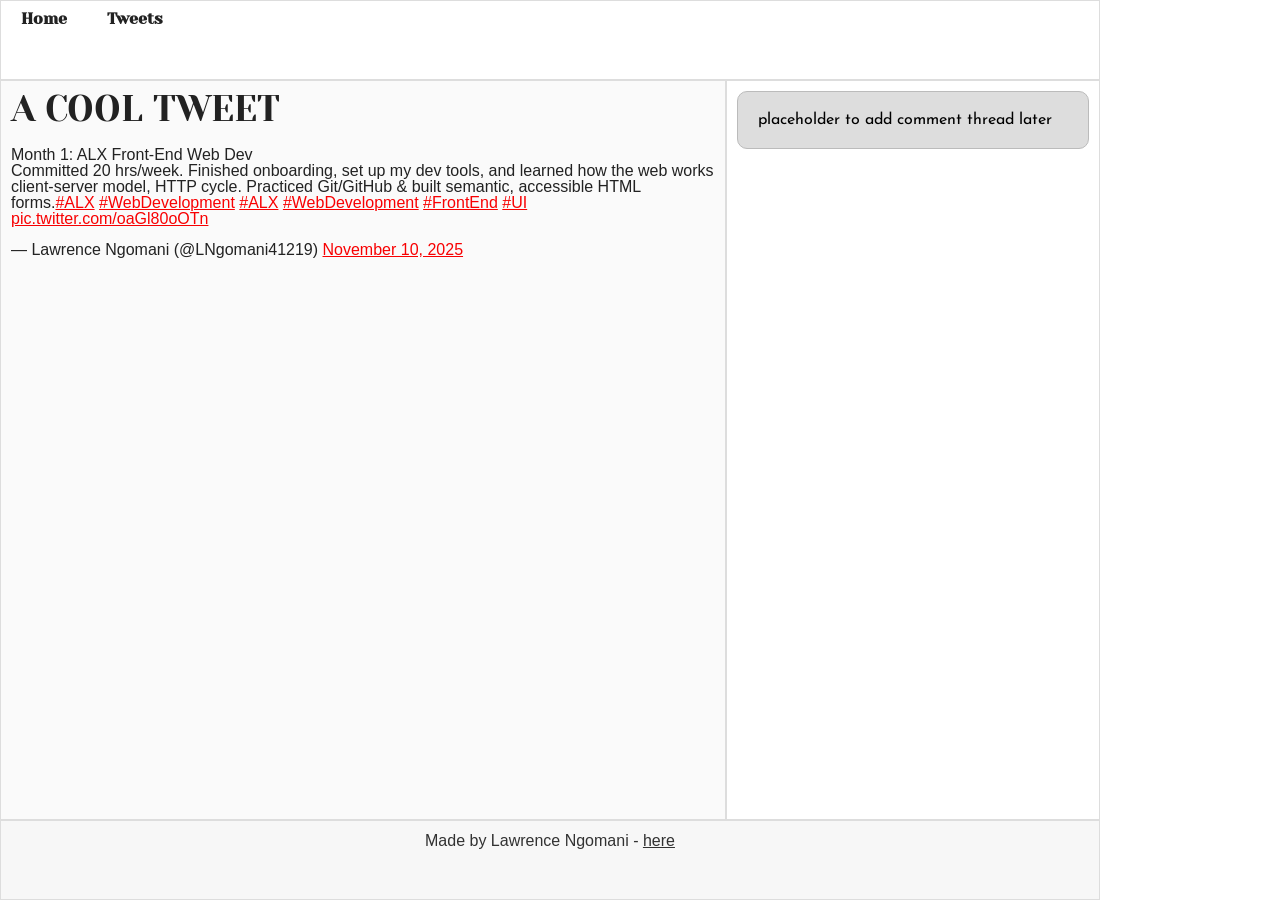
<file: css_basic/tweets.html>
<!DOCTYPE html>
<html lang="en">
<head>
  <meta charset="UTF-8">
  <meta name="viewport" content="width=device-width, initial-scale=1.0">
  
  
<link href="base.css" rel="stylesheet">
<link href="styles.css" rel="stylesheet">


<title>My_First_Portfolio</title>
</head>
<body>

  <header>
    <ul>
      <li><a href="index.html">Home</a></li>
      <li><a href="tweets.html">Tweets</a></li>
    </ul>
  </header>

  <main>
    <article>
      <h1>A COOL TWEET</h1>

      <blockquote class="twitter-tweet">
        <p lang="en" dir="ltr">Month 1: ALX Front-End Web Dev<br>Committed 20 hrs/week. Finished onboarding, set up my dev tools, and learned how the web works client-server model, HTTP cycle. Practiced Git/GitHub &amp; built semantic, accessible HTML forms.<a href="https://twitter.com/hashtag/ALX?src=hash&amp;ref_src=twsrc%5Etfw">#ALX</a> <a href="https://twitter.com/hashtag/WebDevelopment?src=hash&amp;ref_src=twsrc%5Etfw">#WebDevelopment</a> <a href="https://twitter.com/hashtag/ALX?src=hash&amp;ref_src=twsrc%5Etfw">#ALX</a> <a href="https://twitter.com/hashtag/WebDevelopment?src=hash&amp;ref_src=twsrc%5Etfw">#WebDevelopment</a> <a href="https://twitter.com/hashtag/FrontEnd?src=hash&amp;ref_src=twsrc%5Etfw">#FrontEnd</a> <a href="https://twitter.com/hashtag/UI?src=hash&amp;ref_src=twsrc%5Etfw">#UI</a> <a href="https://t.co/oaGl80oOTn">pic.twitter.com/oaGl80oOTn</a></p>
        &mdash; Lawrence Ngomani (@LNgomani41219)
        <a href="https://twitter.com/LNgomani41219/status/1987679505700254147?ref_src=twsrc%5Etfw">November 10, 2025</a>
      </blockquote>

      <script async src="https://platform.twitter.com/widgets.js" charset="utf-8"></script>
    </article>

    <aside>
      <p>placeholder to add comment thread later</p>
    </aside>
  </main>

  <footer>
    <p>Made by Lawrence Ngomani - <a href="https://yourlink.com" target="_blank">here</a></p>
  </footer>

</body>
</html>
</file>
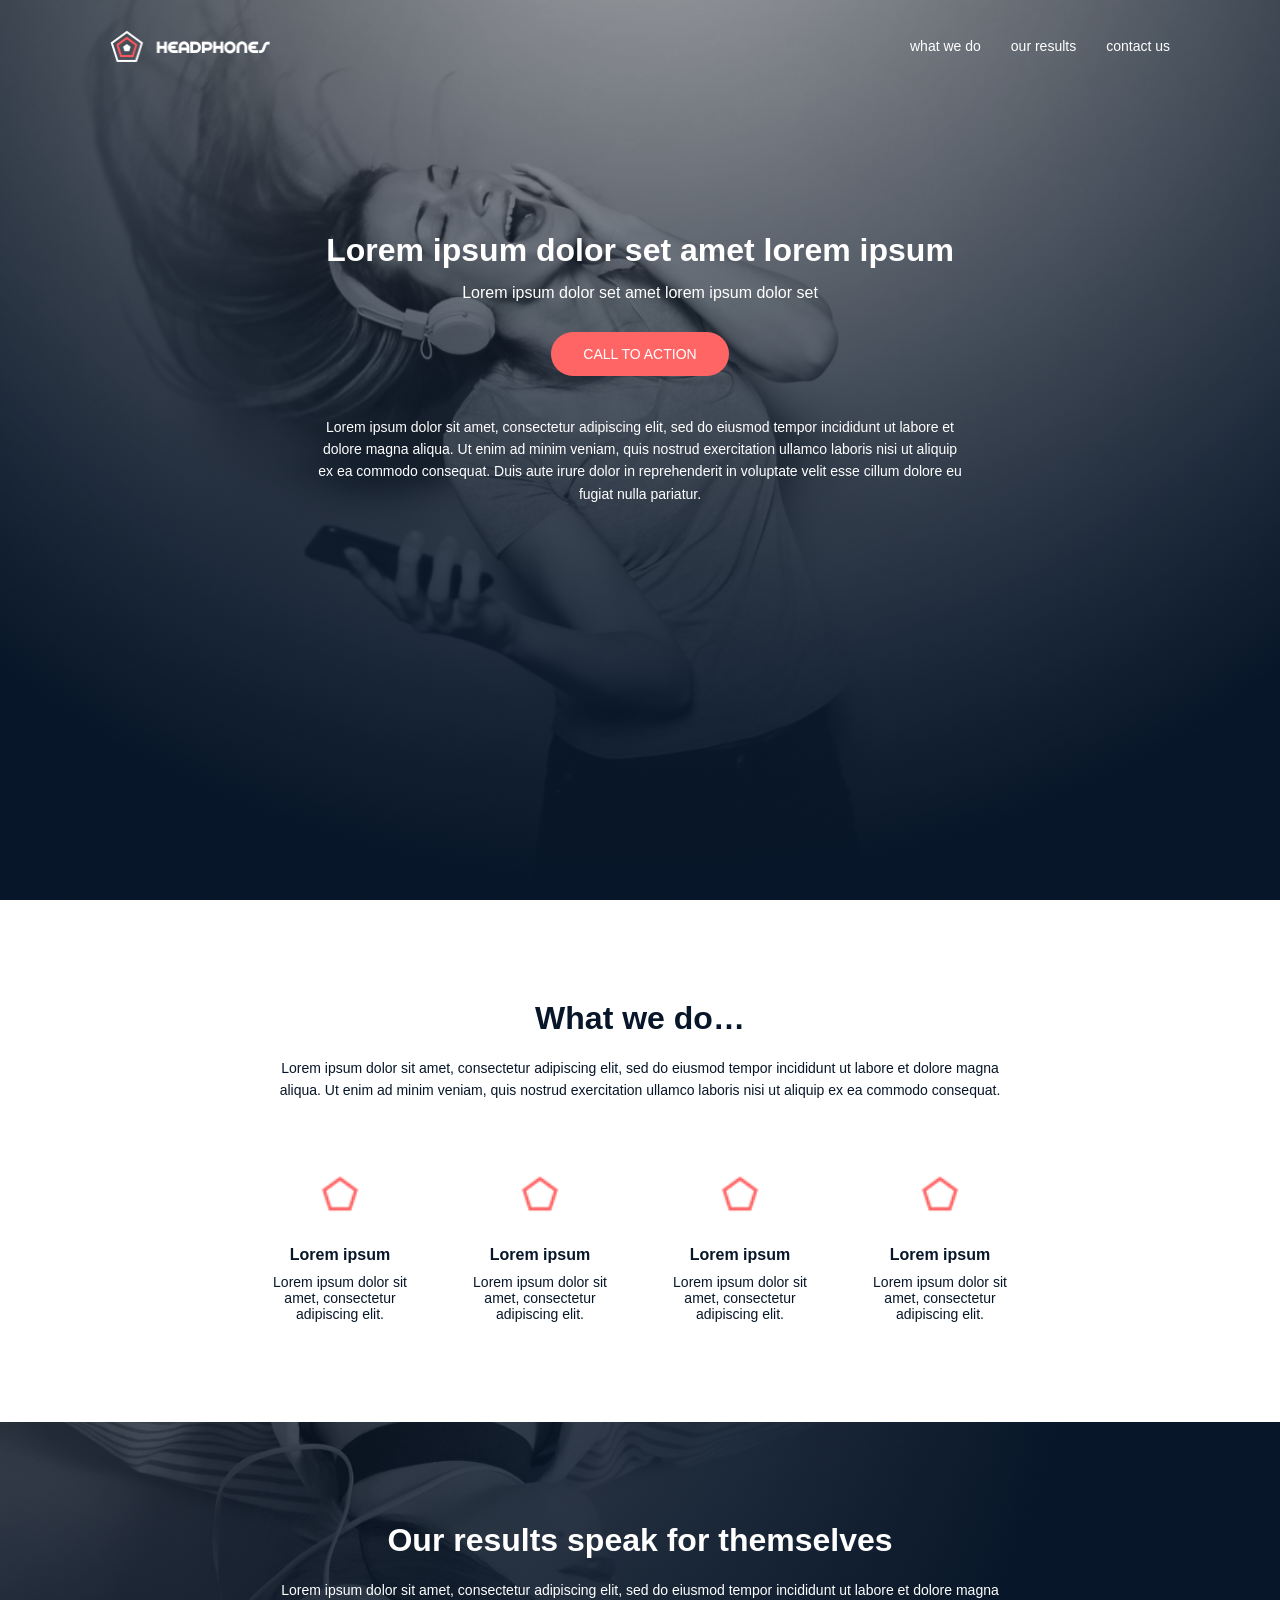
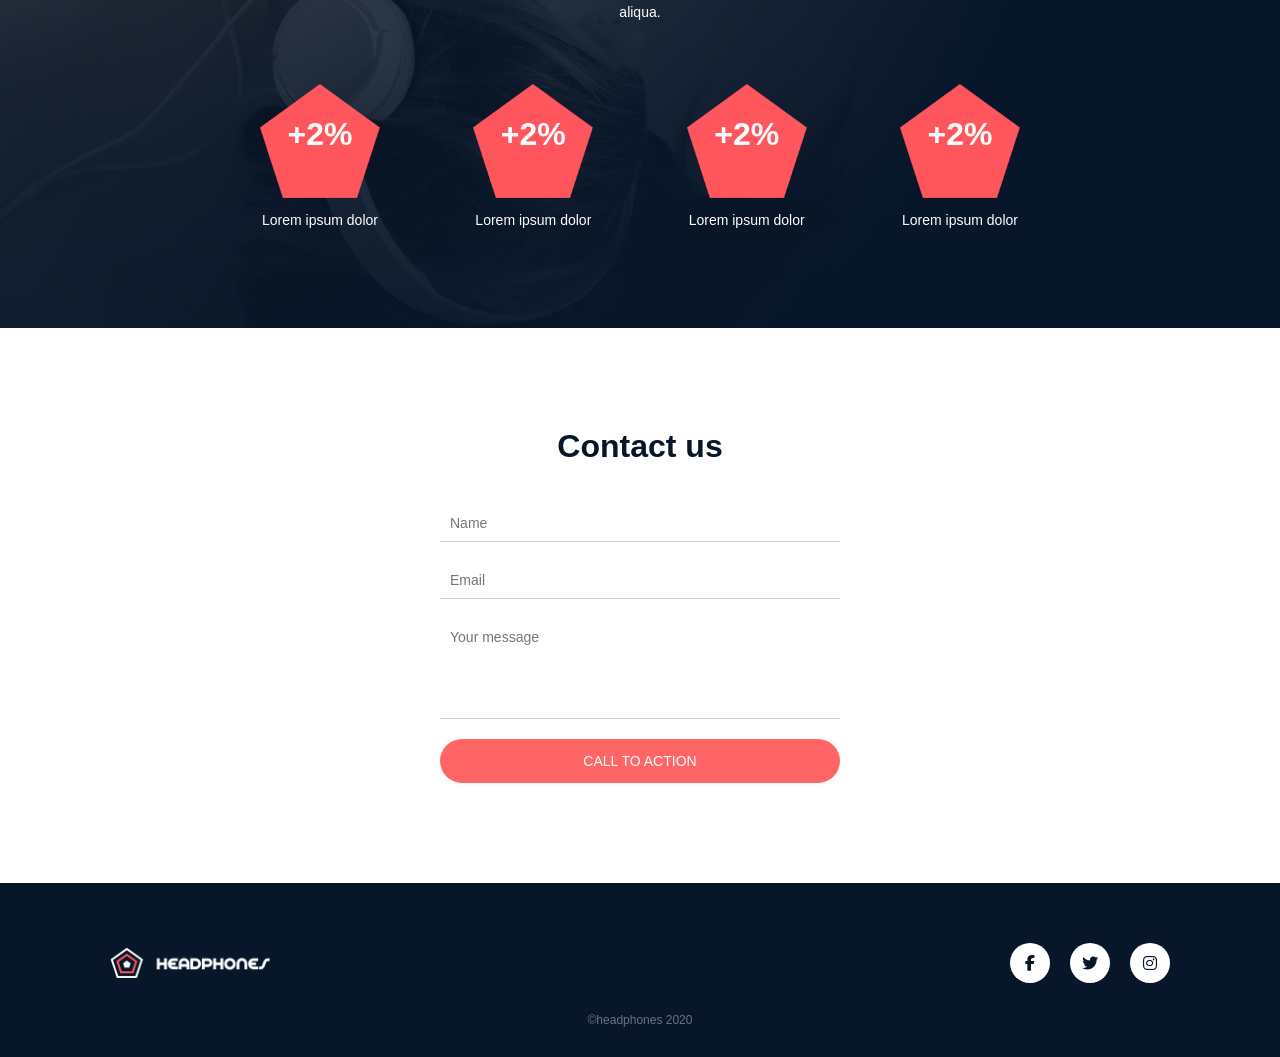
<file: headphones/0-index.html>
<!DOCTYPE html>
<html lang="en">
<head>
  <meta charset="UTF-8" />
  <meta name="viewport" content="width=device-width, initial-scale=1.0" />
  <title>Headphones</title>

  <!-- Font Awesome (for footer social icons) -->
  <link
    rel="stylesheet"
    href="https://cdnjs.cloudflare.com/ajax/libs/font-awesome/6.5.1/css/all.min.css"
  />

  <!-- Main CSS -->
  <link rel="stylesheet" href="0-styles.css" />
</head>
<body>

  <!-- ================= HEADER / HERO ================= -->
  <header class="hero">
    <div class="hero-overlay">
      <div class="container">

        <nav class="nav">
          <img
            src="images/logo_headphones.png"
            alt="Headphones logo"
            class="logo"
          />

          <ul class="nav-links">
            <li><a href="#what-we-do">what we do</a></li>
            <li><a href="#results">our results</a></li>
            <li><a href="#contact">contact us</a></li>
          </ul>
        </nav>

        <div class="hero-content">
          <h1>Lorem ipsum dolor set amet lorem ipsum</h1>

          <p class="hero-subtitle">
            Lorem ipsum dolor set amet lorem ipsum dolor set
          </p>

          <button class="btn-primary">CALL TO ACTION</button>

          <p class="hero-text">
            Lorem ipsum dolor sit amet, consectetur adipiscing elit, sed do
            eiusmod tempor incididunt ut labore et dolore magna aliqua. Ut enim
            ad minim veniam, quis nostrud exercitation ullamco laboris nisi ut
            aliquip ex ea commodo consequat. Duis aute irure dolor in
            reprehenderit in voluptate velit esse cillum dolore eu fugiat nulla
            pariatur.
          </p>
        </div>

      </div>
    </div>
  </header>

  <!-- ================= WHAT WE DO ================= -->
  <section id="what-we-do" class="what-we-do">
    <div class="container small">
      <h2>What we do…</h2>

      <p class="section-text">
        Lorem ipsum dolor sit amet, consectetur adipiscing elit, sed do eiusmod
        tempor incididunt ut labore et dolore magna aliqua. Ut enim ad minim
        veniam, quis nostrud exercitation ullamco laboris nisi ut aliquip ex ea
        commodo consequat.
      </p>

      <div class="features">
        <div class="feature">
          <img src="images/favicon.png" alt="Feature icon">
          <h3>Lorem ipsum</h3>
          <p>Lorem ipsum dolor sit amet, consectetur adipiscing elit.</p>
        </div>

        <div class="feature">
          <img src="images/favicon.png" alt="Feature icon">
          <h3>Lorem ipsum</h3>
          <p>Lorem ipsum dolor sit amet, consectetur adipiscing elit.</p>
        </div>

        <div class="feature">
          <img src="images/favicon.png" alt="Feature icon">
          <h3>Lorem ipsum</h3>
          <p>Lorem ipsum dolor sit amet, consectetur adipiscing elit.</p>
        </div>

        <div class="feature">
          <img src="images/favicon.png" alt="Feature icon">
          <h3>Lorem ipsum</h3>
          <p>Lorem ipsum dolor sit amet, consectetur adipiscing elit.</p>
        </div>
      </div>
    </div>
  </section>

  <!-- ================= RESULTS ================= -->
  <section id="results" class="results">
    <div class="results-overlay">
      <div class="container small">

        <h2>Our results speak for themselves</h2>

        <p class="section-text light">
          Lorem ipsum dolor sit amet, consectetur adipiscing elit, sed do
          eiusmod tempor incididunt ut labore et dolore magna aliqua.
        </p>

        <div class="stats">
          <div class="stat">
            <img src="images/pentagone.png" alt="Pentagon">
            <span>+2%</span>
            <p>Lorem ipsum dolor</p>
          </div>

          <div class="stat">
            <img src="images/pentagone.png" alt="Pentagon">
            <span>+2%</span>
            <p>Lorem ipsum dolor</p>
          </div>

          <div class="stat">
            <img src="images/pentagone.png" alt="Pentagon">
            <span>+2%</span>
            <p>Lorem ipsum dolor</p>
          </div>

          <div class="stat">
            <img src="images/pentagone.png" alt="Pentagon">
            <span>+2%</span>
            <p>Lorem ipsum dolor</p>
          </div>
        </div>

      </div>
    </div>
  </section>

  <!-- ================= CONTACT ================= -->
  <section id="contact" class="contact">
    <div class="container small">
      <h2>Contact us</h2>

      <form class="contact-form">
        <input type="text" placeholder="Name" />
        <input type="email" placeholder="Email" />
        <textarea placeholder="Your message"></textarea>

        <button class="btn-primary">CALL TO ACTION</button>
      </form>
    </div>
  </section>

  <!-- ================= FOOTER ================= -->
  <footer class="footer">
    <div class="container footer-inner">

      <img
        src="images/logo_headphones.png"
        alt="Headphones logo"
        class="footer-logo"
      />

      <div class="footer-socials">
        <a href="#"><i class="fab fa-facebook-f"></i></a>
        <a href="#"><i class="fab fa-twitter"></i></a>
        <a href="#"><i class="fab fa-instagram"></i></a>
      </div>

    </div>

    <p class="footer-copy">©headphones 2020</p>
  </footer>

</body>
</html>
</file>
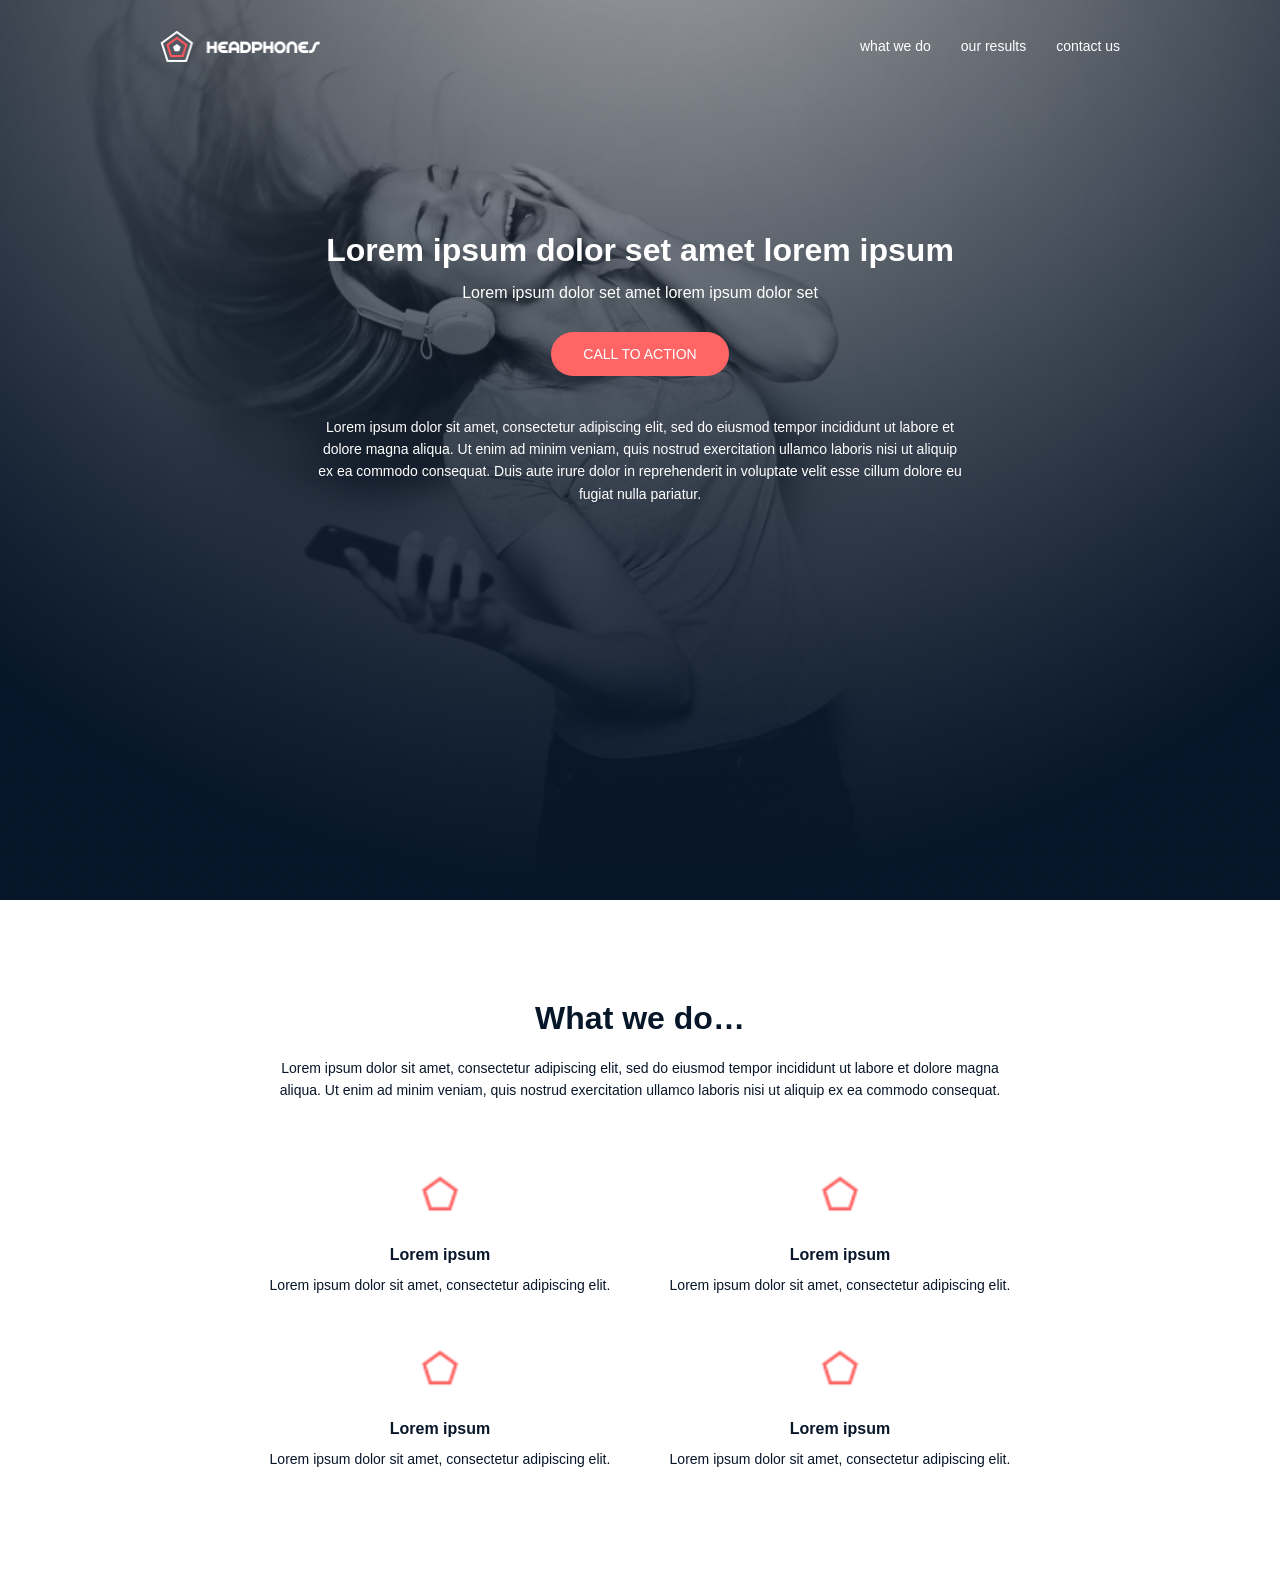
<file: headphones/1-index.html>
<!DOCTYPE html>
<html lang="en">
<head>
  <meta charset="UTF-8" />
  <meta name="viewport" content="width=device-width, initial-scale=1.0" />
  <title>Headphones</title>

  <!-- Main CSS -->
  <link rel="stylesheet" href="1-styles.css" />
</head>
<body>

  <!-- ================= HEADER / HERO ================= -->
  <header class="hero">
    <div class="hero-overlay">
      <div class="container">

        <nav class="nav">
          <img
            src="images/logo_headphones.png"
            alt="Headphones logo"
            class="logo"
          />

          <ul class="nav-links">
            <li><a href="#what-we-do">what we do</a></li>
            <li><a href="#results">our results</a></li>
            <li><a href="#contact">contact us</a></li>
          </ul>
        </nav>

        <div class="hero-content">
          <h1>Lorem ipsum dolor set amet lorem ipsum</h1>

          <p class="hero-subtitle">
            Lorem ipsum dolor set amet lorem ipsum dolor set
          </p>

          <button class="btn-primary">CALL TO ACTION</button>

          <p class="hero-text">
            Lorem ipsum dolor sit amet, consectetur adipiscing elit, sed do
            eiusmod tempor incididunt ut labore et dolore magna aliqua. Ut enim
            ad minim veniam, quis nostrud exercitation ullamco laboris nisi ut
            aliquip ex ea commodo consequat. Duis aute irure dolor in
            reprehenderit in voluptate velit esse cillum dolore eu fugiat nulla
            pariatur.
          </p>
        </div>

      </div>
    </div>
  </header>

  <!-- ================= WHAT WE DO ================= -->
  <section id="what-we-do" class="what-we-do">
    <div class="container small">
      <h2>What we do…</h2>

      <p class="section-text">
        Lorem ipsum dolor sit amet, consectetur adipiscing elit, sed do eiusmod
        tempor incididunt ut labore et dolore magna aliqua. Ut enim ad minim
        veniam, quis nostrud exercitation ullamco laboris nisi ut aliquip ex ea
        commodo consequat.
      </p>

      <div class="features">
        <div class="feature">
          <img src="images/favicon.png" alt="Feature icon">
          <h3>Lorem ipsum</h3>
          <p>Lorem ipsum dolor sit amet, consectetur adipiscing elit.</p>
        </div>

        <div class="feature">
          <img src="images/favicon.png" alt="Feature icon">
          <h3>Lorem ipsum</h3>
          <p>Lorem ipsum dolor sit amet, consectetur adipiscing elit.</p>
        </div>

        <div class="feature">
          <img src="images/favicon.png" alt="Feature icon">
          <h3>Lorem ipsum</h3>
          <p>Lorem ipsum dolor sit amet, consectetur adipiscing elit.</p>
        </div>

        <div class="feature">
          <img src="images/favicon.png" alt="Feature icon">
          <h3>Lorem ipsum</h3>
          <p>Lorem ipsum dolor sit amet, consectetur adipiscing elit.</p>
        </div>
      </div>
    </div>
  </section>

</body>
</html>
</file>
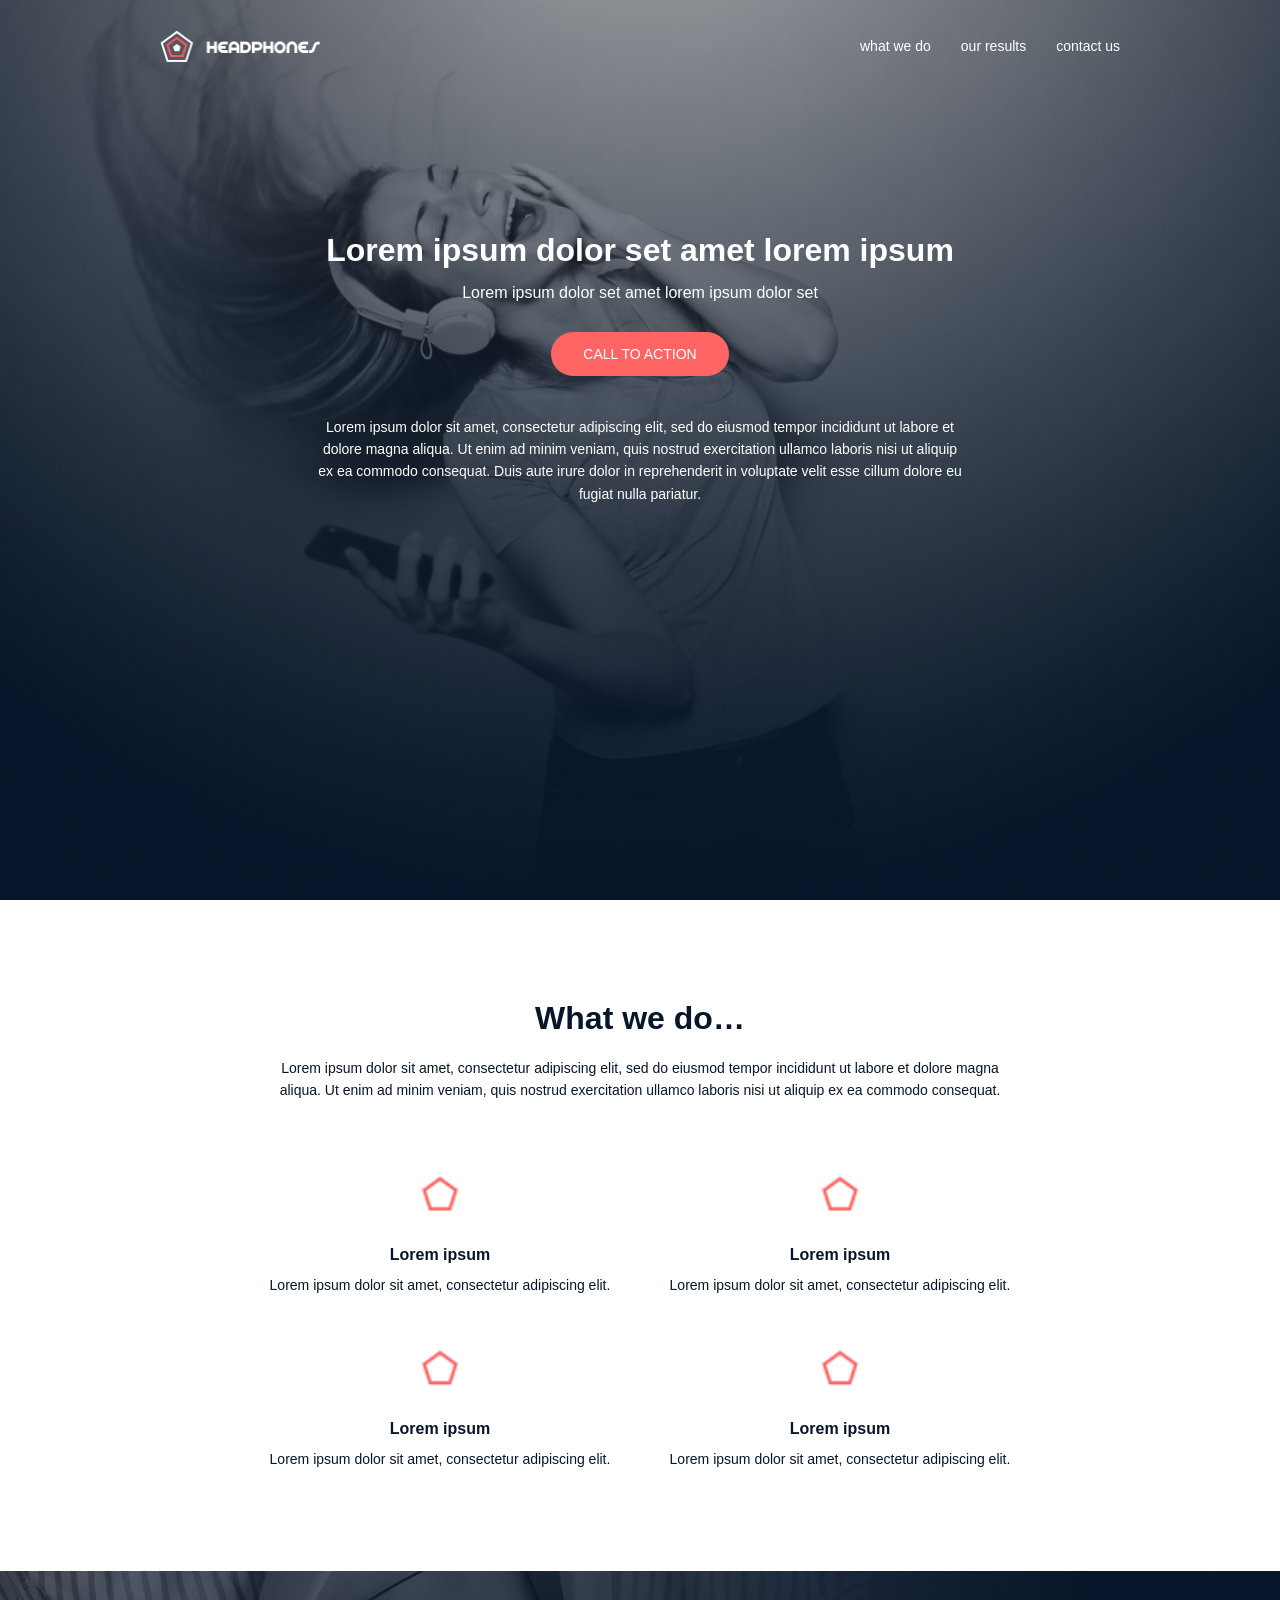
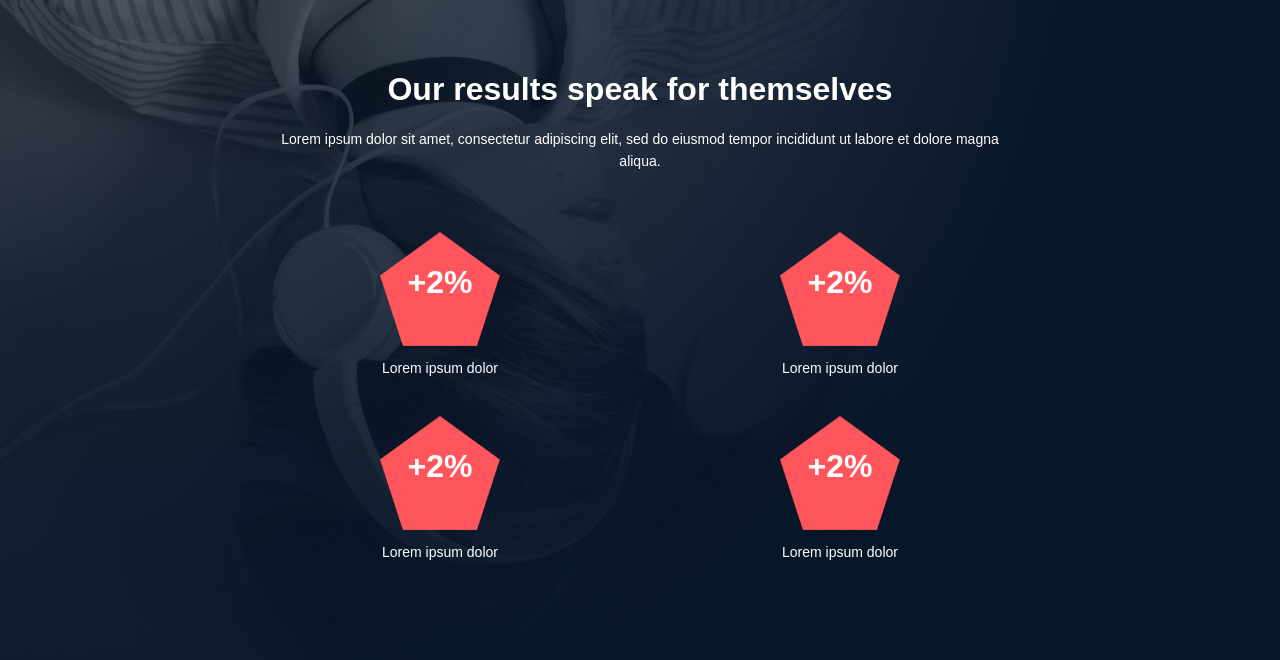
<file: headphones/2-index.html>
<!DOCTYPE html>
<html lang="en">
<head>
  <meta charset="UTF-8" />
  <meta name="viewport" content="width=device-width, initial-scale=1.0" />
  <title>Headphones</title>

  <!-- Main CSS -->
  <link rel="stylesheet" href="2-styles.css" />
</head>
<body>

  <!-- ================= HEADER / HERO ================= -->
  <header class="hero">
    <div class="hero-overlay">
      <div class="container">

        <nav class="nav">
          <img
            src="images/logo_headphones.png"
            alt="Headphones logo"
            class="logo"
          />

          <ul class="nav-links">
            <li><a href="#what-we-do">what we do</a></li>
            <li><a href="#results">our results</a></li>
            <li><a href="#contact">contact us</a></li>
          </ul>
        </nav>

        <div class="hero-content">
          <h1>Lorem ipsum dolor set amet lorem ipsum</h1>

          <p class="hero-subtitle">
            Lorem ipsum dolor set amet lorem ipsum dolor set
          </p>

          <button class="btn-primary">CALL TO ACTION</button>

          <p class="hero-text">
            Lorem ipsum dolor sit amet, consectetur adipiscing elit, sed do
            eiusmod tempor incididunt ut labore et dolore magna aliqua. Ut enim
            ad minim veniam, quis nostrud exercitation ullamco laboris nisi ut
            aliquip ex ea commodo consequat. Duis aute irure dolor in
            reprehenderit in voluptate velit esse cillum dolore eu fugiat nulla
            pariatur.
          </p>
        </div>

      </div>
    </div>
  </header>

  <!-- ================= WHAT WE DO ================= -->
  <section id="what-we-do" class="what-we-do">
    <div class="container small">
      <h2>What we do…</h2>

      <p class="section-text">
        Lorem ipsum dolor sit amet, consectetur adipiscing elit, sed do eiusmod
        tempor incididunt ut labore et dolore magna aliqua. Ut enim ad minim
        veniam, quis nostrud exercitation ullamco laboris nisi ut aliquip ex ea
        commodo consequat.
      </p>

      <div class="features">
        <div class="feature">
          <img src="images/favicon.png" alt="Feature icon">
          <h3>Lorem ipsum</h3>
          <p>Lorem ipsum dolor sit amet, consectetur adipiscing elit.</p>
        </div>

        <div class="feature">
          <img src="images/favicon.png" alt="Feature icon">
          <h3>Lorem ipsum</h3>
          <p>Lorem ipsum dolor sit amet, consectetur adipiscing elit.</p>
        </div>

        <div class="feature">
          <img src="images/favicon.png" alt="Feature icon">
          <h3>Lorem ipsum</h3>
          <p>Lorem ipsum dolor sit amet, consectetur adipiscing elit.</p>
        </div>

        <div class="feature">
          <img src="images/favicon.png" alt="Feature icon">
          <h3>Lorem ipsum</h3>
          <p>Lorem ipsum dolor sit amet, consectetur adipiscing elit.</p>
        </div>
      </div>
    </div>
  </section>

  <!-- ================= RESULTS ================= -->
  <section id="results" class="results">
    <div class="results-overlay">
      <div class="container small">

        <h2>Our results speak for themselves</h2>

        <p class="section-text light">
          Lorem ipsum dolor sit amet, consectetur adipiscing elit, sed do
          eiusmod tempor incididunt ut labore et dolore magna aliqua.
        </p>

        <div class="stats">
          <div class="stat">
            <img src="images/pentagone.png" alt="Pentagon">
            <span>+2%</span>
            <p>Lorem ipsum dolor</p>
          </div>

          <div class="stat">
            <img src="images/pentagone.png" alt="Pentagon">
            <span>+2%</span>
            <p>Lorem ipsum dolor</p>
          </div>

          <div class="stat">
            <img src="images/pentagone.png" alt="Pentagon">
            <span>+2%</span>
            <p>Lorem ipsum dolor</p>
          </div>

          <div class="stat">
            <img src="images/pentagone.png" alt="Pentagon">
            <span>+2%</span>
            <p>Lorem ipsum dolor</p>
          </div>
        </div>

      </div>
    </div>
  </section>

</body>
</html>
</file>
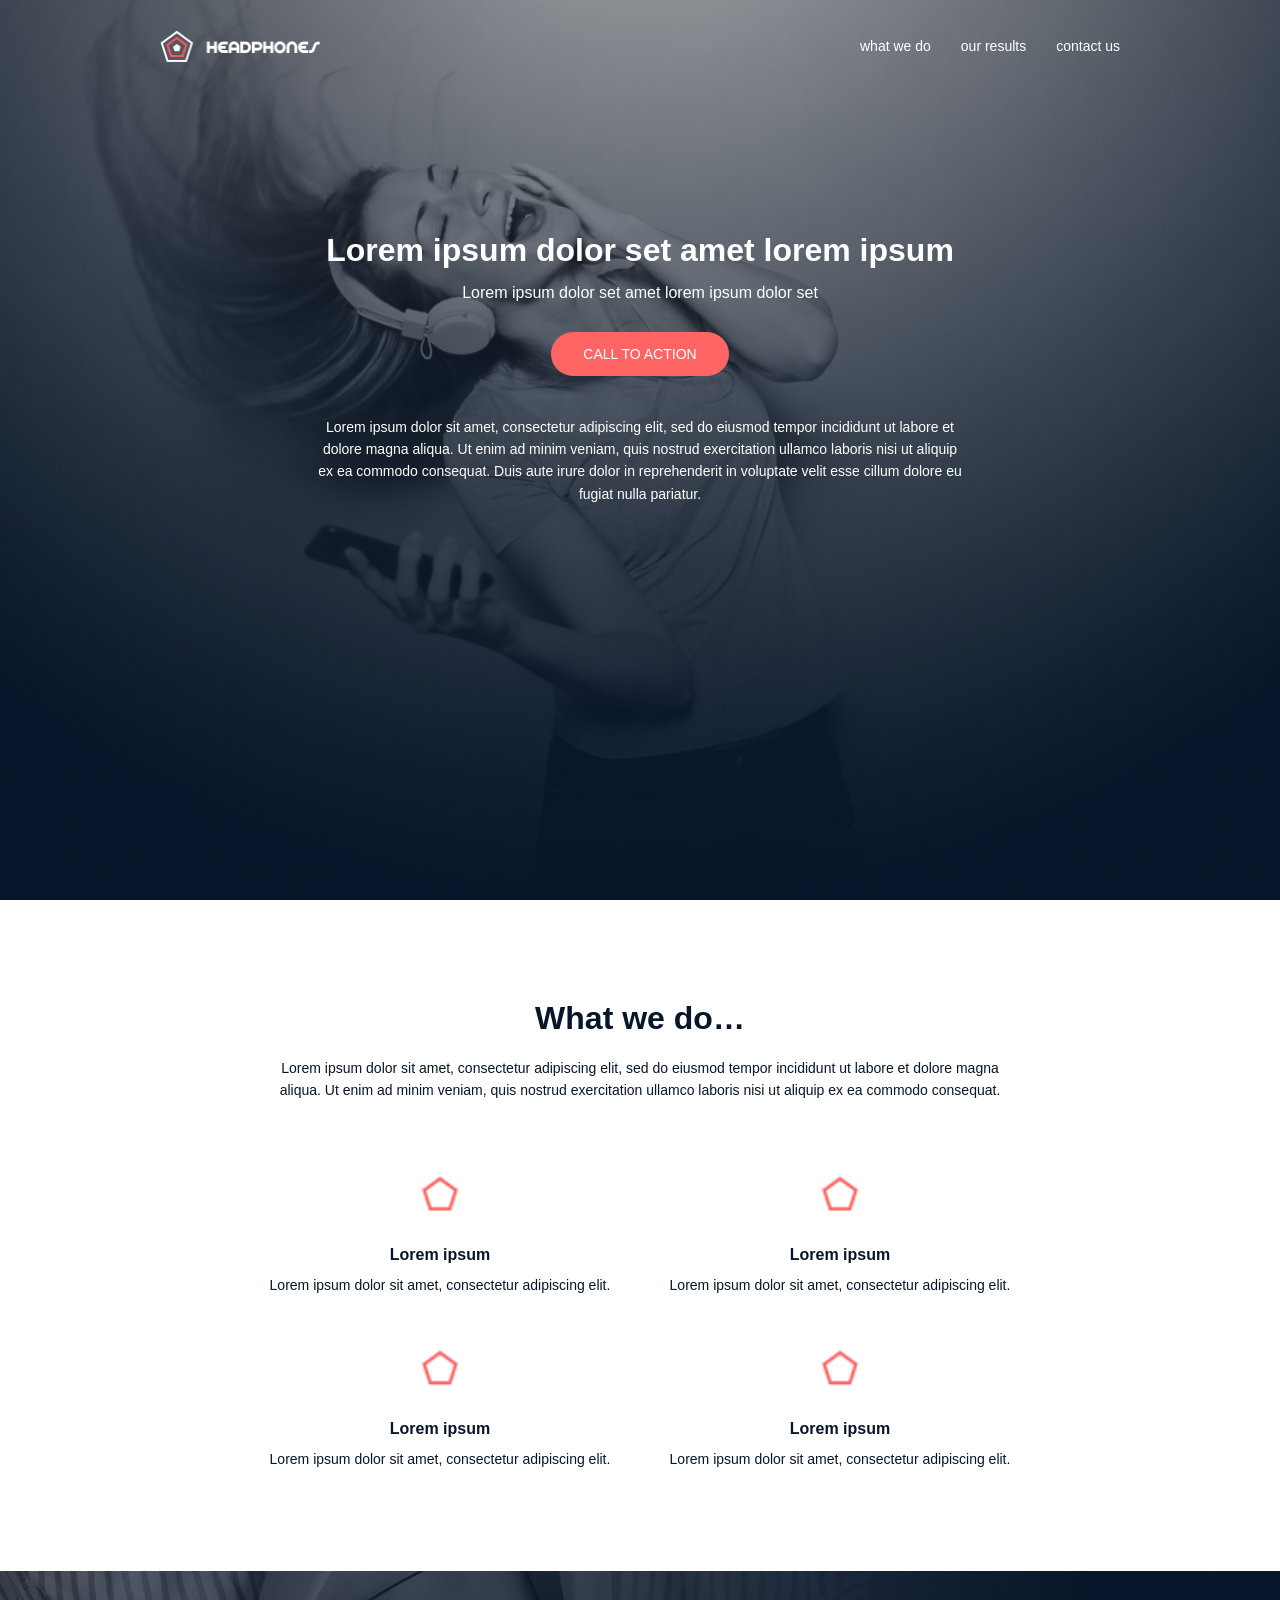
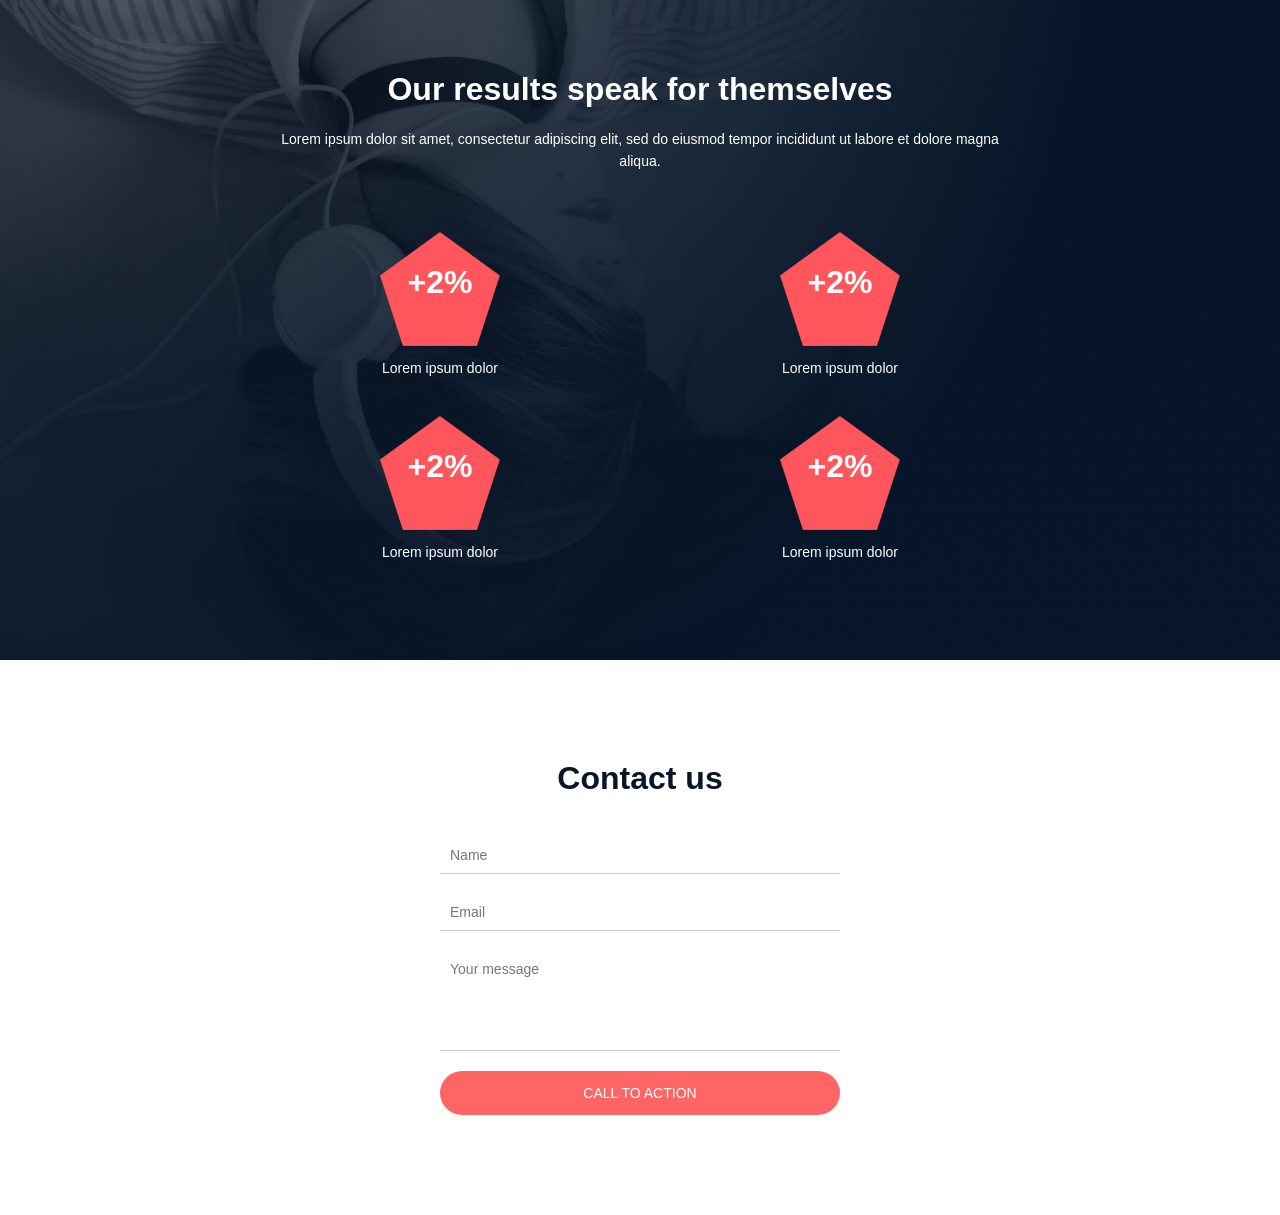
<file: headphones/3-index.html>
<!DOCTYPE html>
<html lang="en">
<head>
  <meta charset="UTF-8" />
  <meta name="viewport" content="width=device-width, initial-scale=1.0" />
  <title>Headphones</title>

  <!-- Main CSS -->
  <link rel="stylesheet" href="3-styles.css" />
</head>
<body>

  <!-- ================= HEADER / HERO ================= -->
  <header class="hero">
    <div class="hero-overlay">
      <div class="container">

        <nav class="nav">
          <img
            src="images/logo_headphones.png"
            alt="Headphones logo"
            class="logo"
          />

          <ul class="nav-links">
            <li><a href="#what-we-do">what we do</a></li>
            <li><a href="#results">our results</a></li>
            <li><a href="#contact">contact us</a></li>
          </ul>
        </nav>

        <div class="hero-content">
          <h1>Lorem ipsum dolor set amet lorem ipsum</h1>

          <p class="hero-subtitle">
            Lorem ipsum dolor set amet lorem ipsum dolor set
          </p>

          <button class="btn-primary">CALL TO ACTION</button>

          <p class="hero-text">
            Lorem ipsum dolor sit amet, consectetur adipiscing elit, sed do
            eiusmod tempor incididunt ut labore et dolore magna aliqua. Ut enim
            ad minim veniam, quis nostrud exercitation ullamco laboris nisi ut
            aliquip ex ea commodo consequat. Duis aute irure dolor in
            reprehenderit in voluptate velit esse cillum dolore eu fugiat nulla
            pariatur.
          </p>
        </div>

      </div>
    </div>
  </header>

  <!-- ================= WHAT WE DO ================= -->
  <section id="what-we-do" class="what-we-do">
    <div class="container small">
      <h2>What we do…</h2>

      <p class="section-text">
        Lorem ipsum dolor sit amet, consectetur adipiscing elit, sed do eiusmod
        tempor incididunt ut labore et dolore magna aliqua. Ut enim ad minim
        veniam, quis nostrud exercitation ullamco laboris nisi ut aliquip ex ea
        commodo consequat.
      </p>

      <div class="features">
        <div class="feature">
          <img src="images/favicon.png" alt="Feature icon">
          <h3>Lorem ipsum</h3>
          <p>Lorem ipsum dolor sit amet, consectetur adipiscing elit.</p>
        </div>

        <div class="feature">
          <img src="images/favicon.png" alt="Feature icon">
          <h3>Lorem ipsum</h3>
          <p>Lorem ipsum dolor sit amet, consectetur adipiscing elit.</p>
        </div>

        <div class="feature">
          <img src="images/favicon.png" alt="Feature icon">
          <h3>Lorem ipsum</h3>
          <p>Lorem ipsum dolor sit amet, consectetur adipiscing elit.</p>
        </div>

        <div class="feature">
          <img src="images/favicon.png" alt="Feature icon">
          <h3>Lorem ipsum</h3>
          <p>Lorem ipsum dolor sit amet, consectetur adipiscing elit.</p>
        </div>
      </div>
    </div>
  </section>

  <!-- ================= RESULTS ================= -->
  <section id="results" class="results">
    <div class="results-overlay">
      <div class="container small">

        <h2>Our results speak for themselves</h2>

        <p class="section-text light">
          Lorem ipsum dolor sit amet, consectetur adipiscing elit, sed do
          eiusmod tempor incididunt ut labore et dolore magna aliqua.
        </p>

        <div class="stats">
          <div class="stat">
            <img src="images/pentagone.png" alt="Pentagon">
            <span>+2%</span>
            <p>Lorem ipsum dolor</p>
          </div>

          <div class="stat">
            <img src="images/pentagone.png" alt="Pentagon">
            <span>+2%</span>
            <p>Lorem ipsum dolor</p>
          </div>

          <div class="stat">
            <img src="images/pentagone.png" alt="Pentagon">
            <span>+2%</span>
            <p>Lorem ipsum dolor</p>
          </div>

          <div class="stat">
            <img src="images/pentagone.png" alt="Pentagon">
            <span>+2%</span>
            <p>Lorem ipsum dolor</p>
          </div>
        </div>

      </div>
    </div>
  </section>

  <!-- ================= CONTACT ================= -->
  <section id="contact" class="contact">
    <div class="container small">
      <h2>Contact us</h2>

      <form class="contact-form">
        <input type="text" placeholder="Name" required />
        <input type="email" placeholder="Email" required />
        <textarea placeholder="Your message" required></textarea>

        <button type="submit" class="btn-primary">CALL TO ACTION</button>
      </form>
    </div>
  </section>

</body>
</html>
</file>
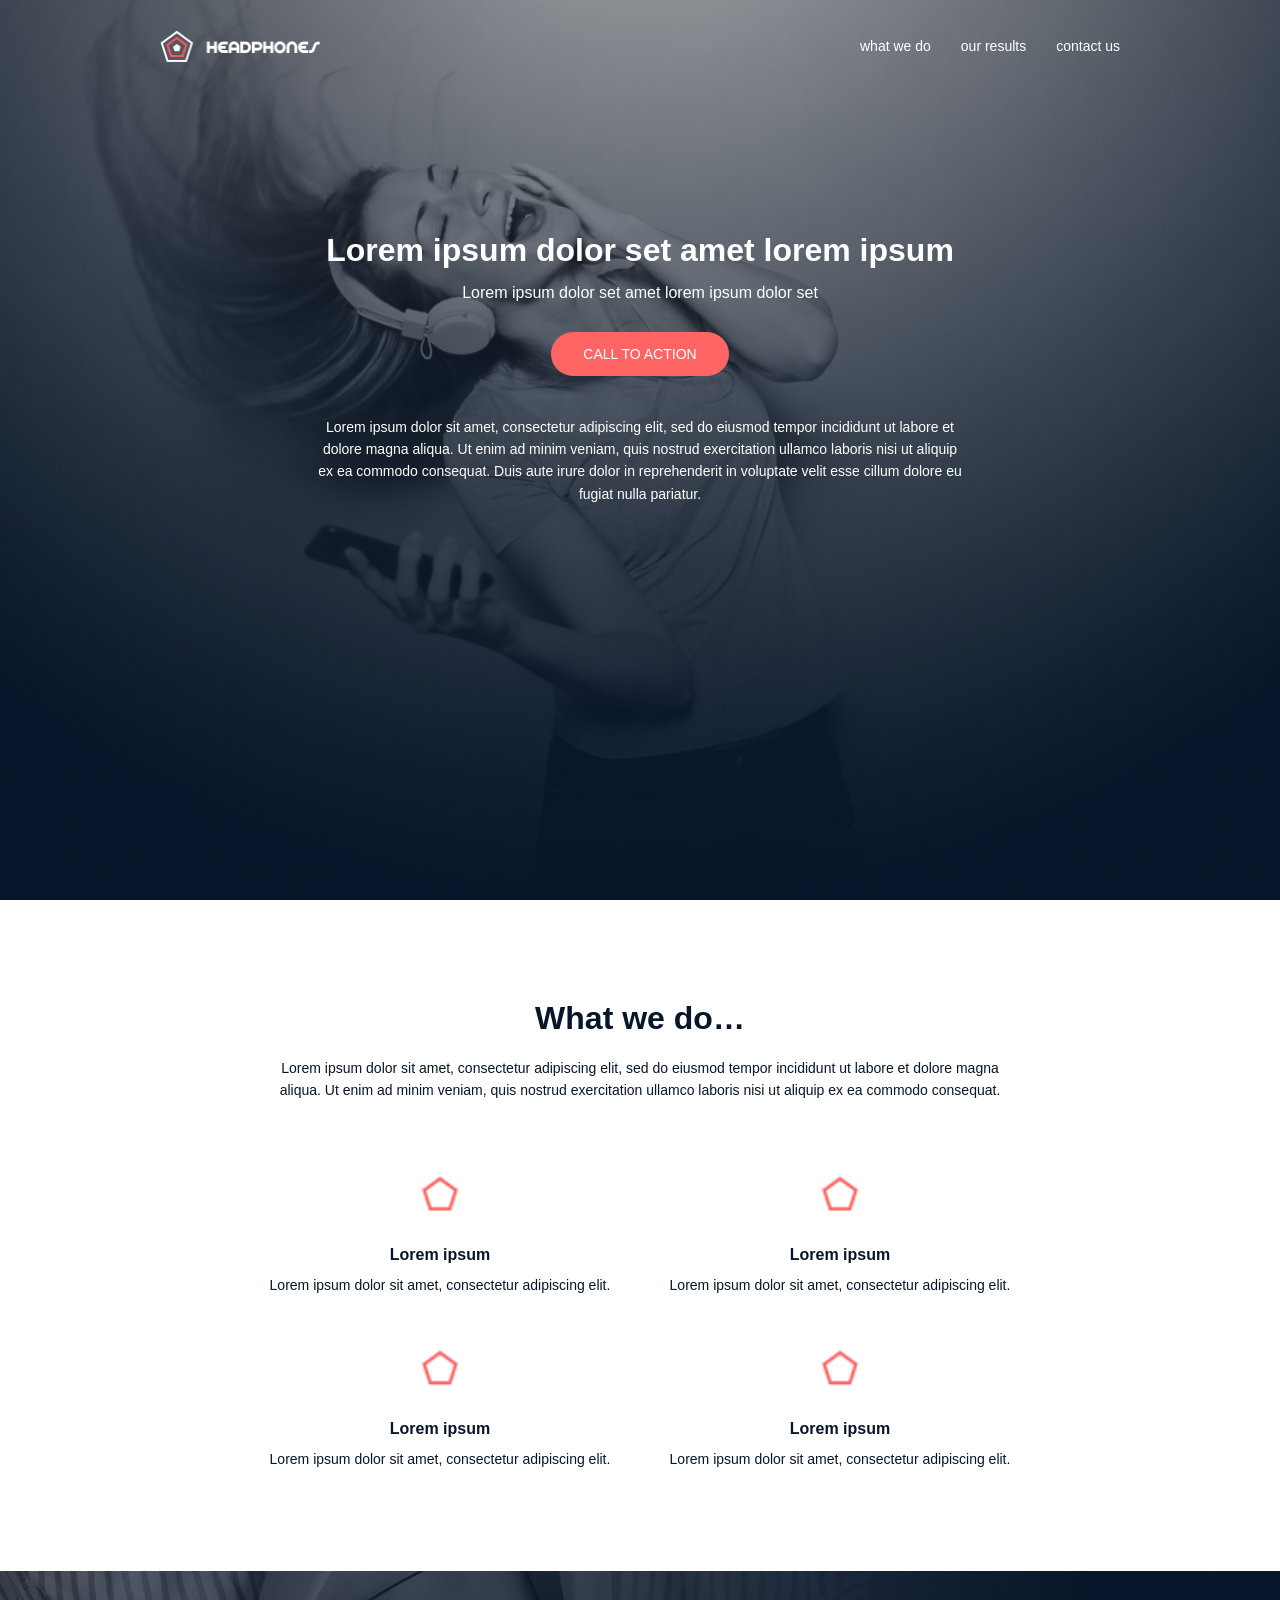
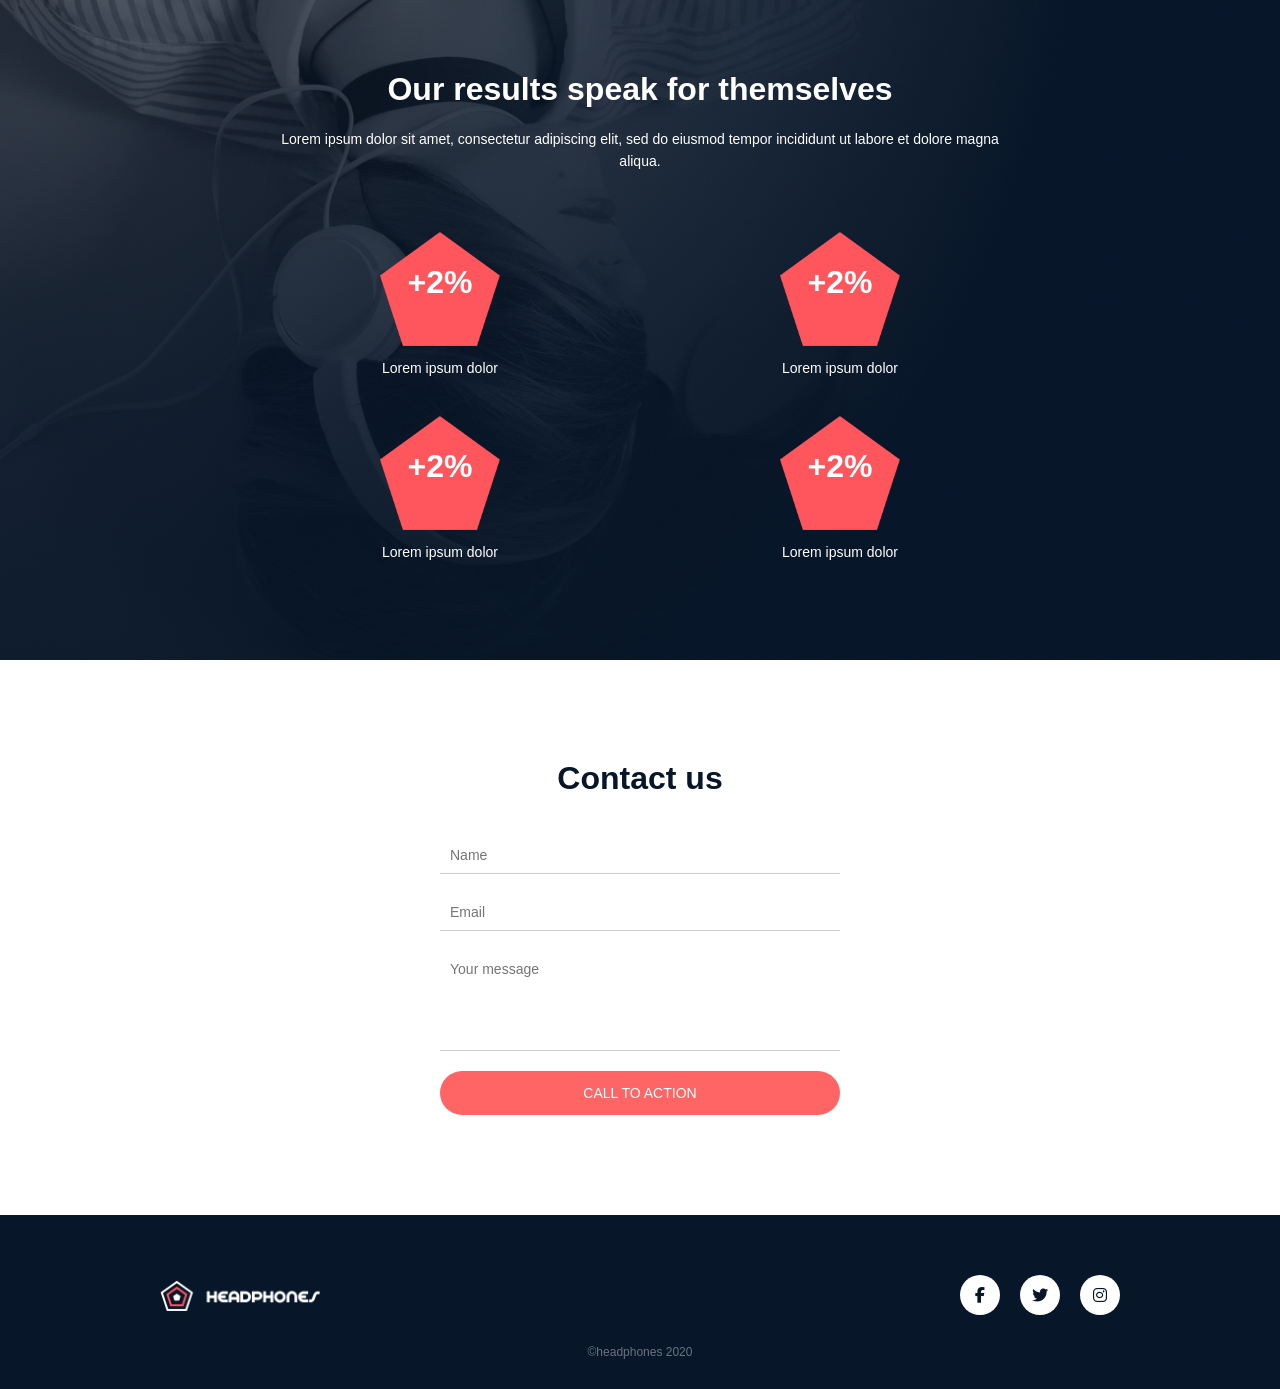
<file: headphones/4-index.html>
<!DOCTYPE html>
<html lang="en">
<head>
  <meta charset="UTF-8" />
  <meta name="viewport" content="width=device-width, initial-scale=1.0" />
  <title>Headphones</title>

  <!-- Font Awesome (for footer social icons) -->
  <link
    rel="stylesheet"
    href="https://cdnjs.cloudflare.com/ajax/libs/font-awesome/6.5.1/css/all.min.css"
  />

  <!-- Main CSS -->
  <link rel="stylesheet" href="4-styles.css" />
</head>
<body>

  <!-- ================= HEADER / HERO ================= -->
  <header class="hero">
    <div class="hero-overlay">
      <div class="container">

        <nav class="nav">
          <img
            src="images/logo_headphones.png"
            alt="Headphones logo"
            class="logo"
          />

          <ul class="nav-links">
            <li><a href="#what-we-do">what we do</a></li>
            <li><a href="#results">our results</a></li>
            <li><a href="#contact">contact us</a></li>
          </ul>
        </nav>

        <div class="hero-content">
          <h1>Lorem ipsum dolor set amet lorem ipsum</h1>

          <p class="hero-subtitle">
            Lorem ipsum dolor set amet lorem ipsum dolor set
          </p>

          <button class="btn-primary">CALL TO ACTION</button>

          <p class="hero-text">
            Lorem ipsum dolor sit amet, consectetur adipiscing elit, sed do
            eiusmod tempor incididunt ut labore et dolore magna aliqua. Ut enim
            ad minim veniam, quis nostrud exercitation ullamco laboris nisi ut
            aliquip ex ea commodo consequat. Duis aute irure dolor in
            reprehenderit in voluptate velit esse cillum dolore eu fugiat nulla
            pariatur.
          </p>
        </div>

      </div>
    </div>
  </header>

  <!-- ================= WHAT WE DO ================= -->
  <section id="what-we-do" class="what-we-do">
    <div class="container small">
      <h2>What we do…</h2>

      <p class="section-text">
        Lorem ipsum dolor sit amet, consectetur adipiscing elit, sed do eiusmod
        tempor incididunt ut labore et dolore magna aliqua. Ut enim ad minim
        veniam, quis nostrud exercitation ullamco laboris nisi ut aliquip ex ea
        commodo consequat.
      </p>

      <div class="features">
        <div class="feature">
          <img src="images/favicon.png" alt="Feature icon">
          <h3>Lorem ipsum</h3>
          <p>Lorem ipsum dolor sit amet, consectetur adipiscing elit.</p>
        </div>

        <div class="feature">
          <img src="images/favicon.png" alt="Feature icon">
          <h3>Lorem ipsum</h3>
          <p>Lorem ipsum dolor sit amet, consectetur adipiscing elit.</p>
        </div>

        <div class="feature">
          <img src="images/favicon.png" alt="Feature icon">
          <h3>Lorem ipsum</h3>
          <p>Lorem ipsum dolor sit amet, consectetur adipiscing elit.</p>
        </div>

        <div class="feature">
          <img src="images/favicon.png" alt="Feature icon">
          <h3>Lorem ipsum</h3>
          <p>Lorem ipsum dolor sit amet, consectetur adipiscing elit.</p>
        </div>
      </div>
    </div>
  </section>

  <!-- ================= RESULTS ================= -->
  <section id="results" class="results">
    <div class="results-overlay">
      <div class="container small">

        <h2>Our results speak for themselves</h2>

        <p class="section-text light">
          Lorem ipsum dolor sit amet, consectetur adipiscing elit, sed do
          eiusmod tempor incididunt ut labore et dolore magna aliqua.
        </p>

        <div class="stats">
          <div class="stat">
            <img src="images/pentagone.png" alt="Pentagon">
            <span>+2%</span>
            <p>Lorem ipsum dolor</p>
          </div>

          <div class="stat">
            <img src="images/pentagone.png" alt="Pentagon">
            <span>+2%</span>
            <p>Lorem ipsum dolor</p>
          </div>

          <div class="stat">
            <img src="images/pentagone.png" alt="Pentagon">
            <span>+2%</span>
            <p>Lorem ipsum dolor</p>
          </div>

          <div class="stat">
            <img src="images/pentagone.png" alt="Pentagon">
            <span>+2%</span>
            <p>Lorem ipsum dolor</p>
          </div>
        </div>

      </div>
    </div>
  </section>

  <!-- ================= CONTACT ================= -->
  <section id="contact" class="contact">
    <div class="container small">
      <h2>Contact us</h2>

      <form class="contact-form">
        <input type="text" placeholder="Name" required />
        <input type="email" placeholder="Email" required />
        <textarea placeholder="Your message" required></textarea>

        <button type="submit" class="btn-primary">CALL TO ACTION</button>
      </form>
    </div>
  </section>

  <!-- ================= FOOTER ================= -->
  <footer class="footer">
    <div class="container footer-inner">

      <img
        src="images/logo_headphones.png"
        alt="Headphones logo"
        class="footer-logo"
      />

      <div class="footer-socials">
        <a href="#"><i class="fab fa-facebook-f"></i></a>
        <a href="#"><i class="fab fa-twitter"></i></a>
        <a href="#"><i class="fab fa-instagram"></i></a>
      </div>

    </div>

    <p class="footer-copy">©headphones 2020</p>
  </footer>

</body>
</html>
</file>
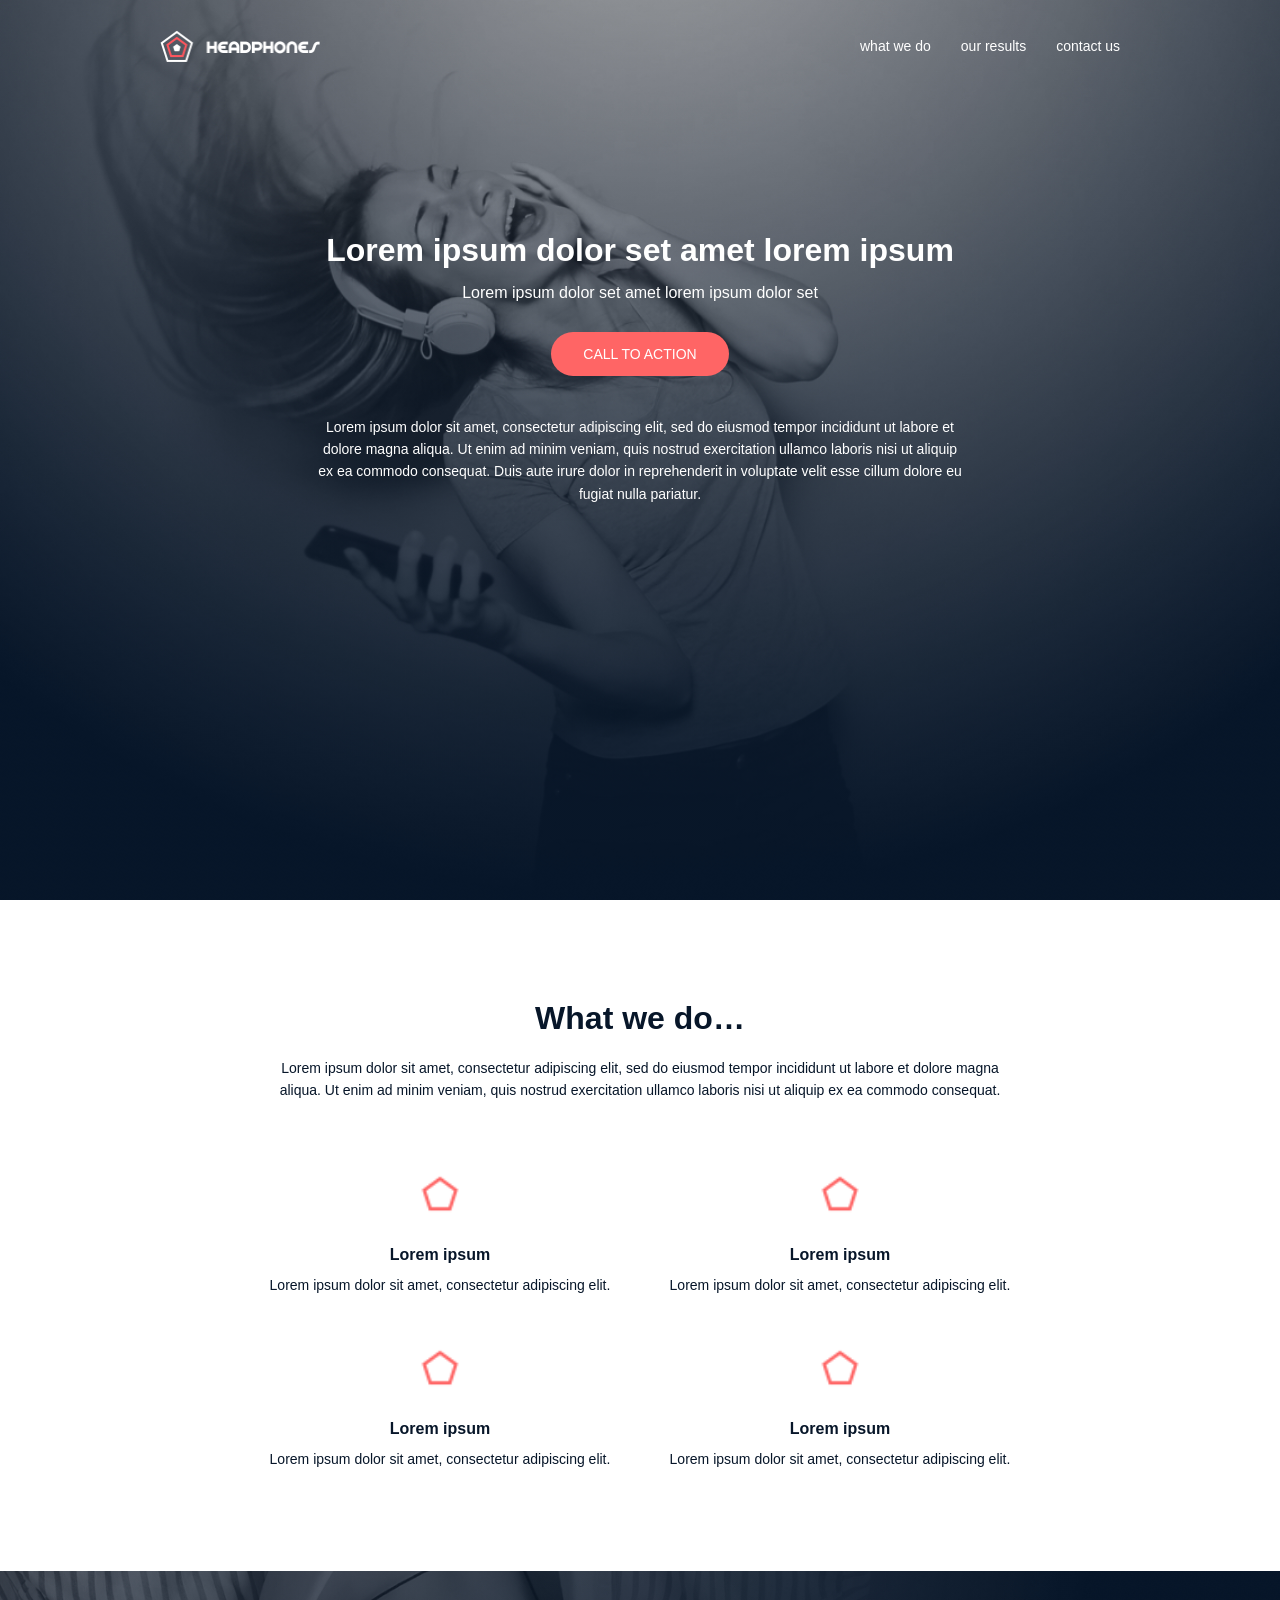
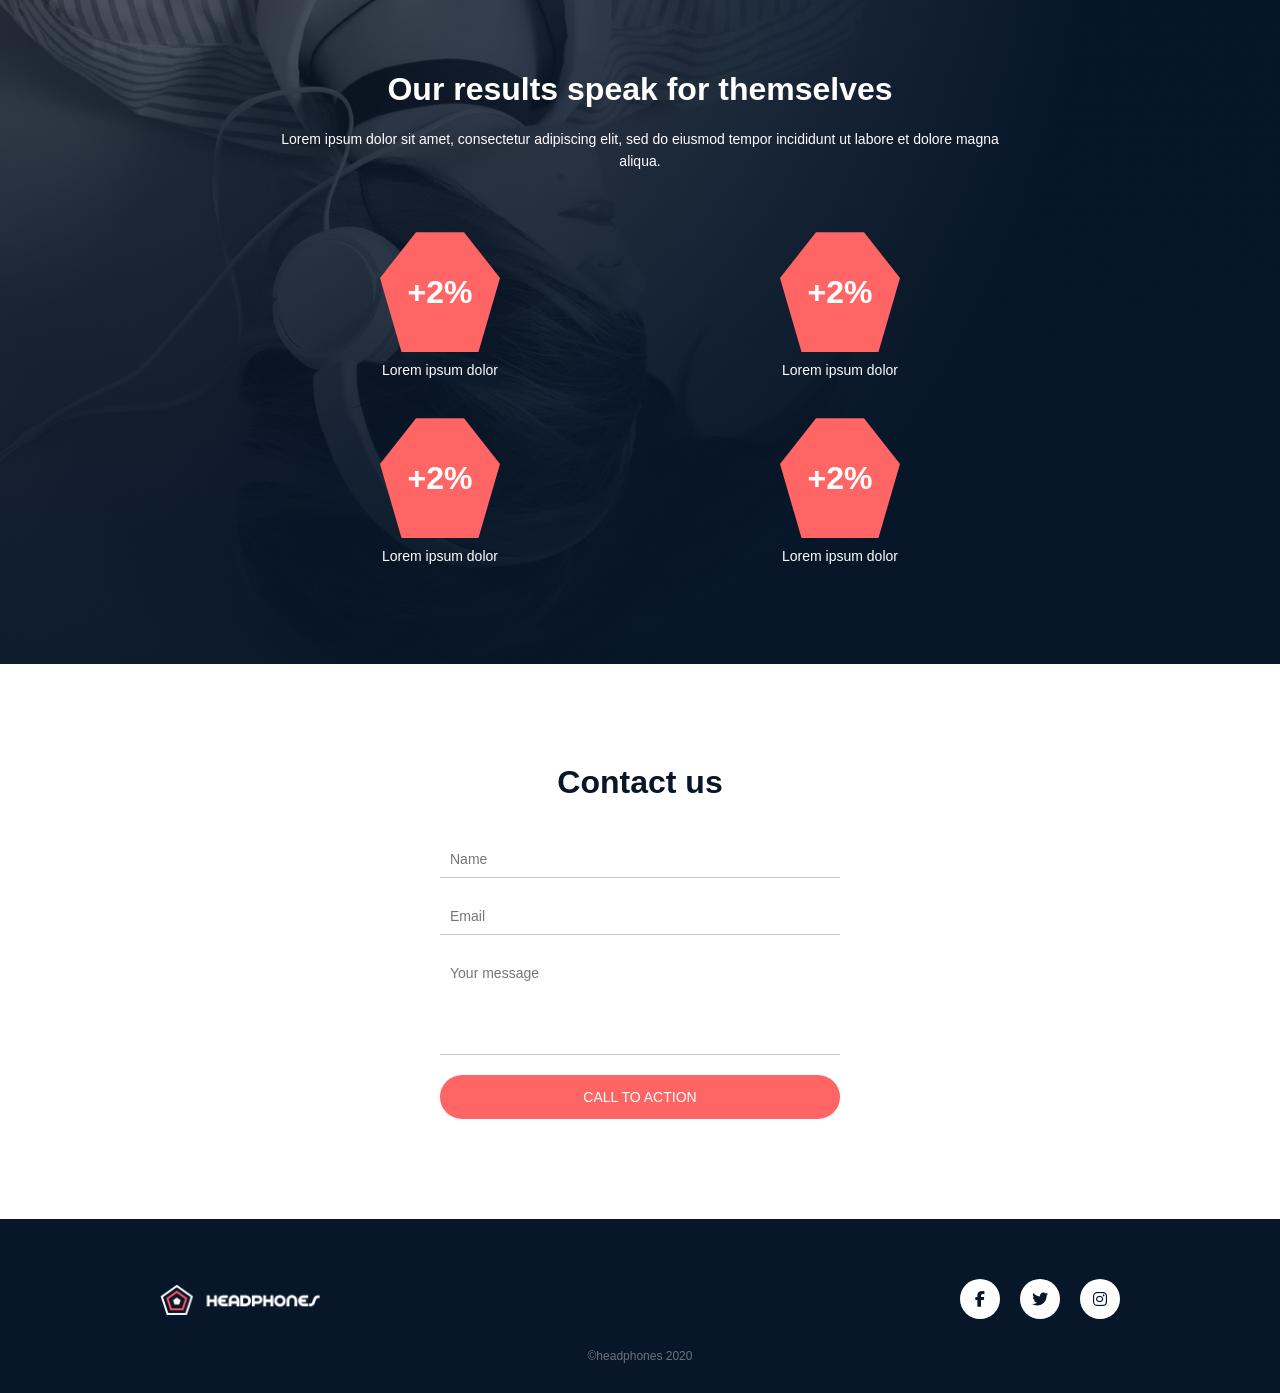
<file: headphones/6-index.html>
<!DOCTYPE html>
<html lang="en">
<head>
  <meta charset="UTF-8" />
  <meta name="viewport" content="width=device-width, initial-scale=1.0" />
  <title>Headphones</title>

  <!-- Font Awesome (for footer social icons) -->
  <link
    rel="stylesheet"
    href="https://cdnjs.cloudflare.com/ajax/libs/font-awesome/6.5.1/css/all.min.css"
  />

  <!-- Main CSS -->
  <link rel="stylesheet" href="6-styles.css" />
</head>
<body>

  <!-- ================= HEADER / HERO ================= -->
  <header class="hero">
    <div class="hero-overlay">
      <div class="container">

        <nav class="nav">
          <img
            src="images/logo_headphones.png"
            alt="Headphones logo"
            class="logo"
          />

          <ul class="nav-links">
            <li><a href="#what-we-do">what we do</a></li>
            <li><a href="#results">our results</a></li>
            <li><a href="#contact">contact us</a></li>
          </ul>
        </nav>

        <div class="hero-content">
          <h1>Lorem ipsum dolor set amet lorem ipsum</h1>

          <p class="hero-subtitle">
            Lorem ipsum dolor set amet lorem ipsum dolor set
          </p>

          <button class="btn-primary">CALL TO ACTION</button>

          <p class="hero-text">
            Lorem ipsum dolor sit amet, consectetur adipiscing elit, sed do
            eiusmod tempor incididunt ut labore et dolore magna aliqua. Ut enim
            ad minim veniam, quis nostrud exercitation ullamco laboris nisi ut
            aliquip ex ea commodo consequat. Duis aute irure dolor in
            reprehenderit in voluptate velit esse cillum dolore eu fugiat nulla
            pariatur.
          </p>
        </div>

      </div>
    </div>
  </header>

  <!-- ================= WHAT WE DO ================= -->
  <section id="what-we-do" class="what-we-do">
    <div class="container small">
      <h2>What we do…</h2>

      <p class="section-text">
        Lorem ipsum dolor sit amet, consectetur adipiscing elit, sed do eiusmod
        tempor incididunt ut labore et dolore magna aliqua. Ut enim ad minim
        veniam, quis nostrud exercitation ullamco laboris nisi ut aliquip ex ea
        commodo consequat.
      </p>

      <div class="features">
        <div class="feature">
          <img src="images/favicon.png" alt="Feature icon">
          <h3>Lorem ipsum</h3>
          <p>Lorem ipsum dolor sit amet, consectetur adipiscing elit.</p>
        </div>

        <div class="feature">
          <img src="images/favicon.png" alt="Feature icon">
          <h3>Lorem ipsum</h3>
          <p>Lorem ipsum dolor sit amet, consectetur adipiscing elit.</p>
        </div>

        <div class="feature">
          <img src="images/favicon.png" alt="Feature icon">
          <h3>Lorem ipsum</h3>
          <p>Lorem ipsum dolor sit amet, consectetur adipiscing elit.</p>
        </div>

        <div class="feature">
          <img src="images/favicon.png" alt="Feature icon">
          <h3>Lorem ipsum</h3>
          <p>Lorem ipsum dolor sit amet, consectetur adipiscing elit.</p>
        </div>
      </div>
    </div>
  </section>

  <!-- ================= RESULTS ================= -->
  <section id="results" class="results">
    <div class="results-overlay">
      <div class="container small">

        <h2>Our results speak for themselves</h2>

        <p class="section-text light">
          Lorem ipsum dolor sit amet, consectetur adipiscing elit, sed do
          eiusmod tempor incididunt ut labore et dolore magna aliqua.
        </p>

        <div class="stats">
          <div class="stat">
            <div class="pentagon">
              <span>+2%</span>
            </div>
            <p>Lorem ipsum dolor</p>
          </div>

          <div class="stat">
            <div class="pentagon">
              <span>+2%</span>
            </div>
            <p>Lorem ipsum dolor</p>
          </div>

          <div class="stat">
            <div class="pentagon">
              <span>+2%</span>
            </div>
            <p>Lorem ipsum dolor</p>
          </div>

          <div class="stat">
            <div class="pentagon">
              <span>+2%</span>
            </div>
            <p>Lorem ipsum dolor</p>
          </div>
        </div>

      </div>
    </div>
  </section>

  <!-- ================= CONTACT ================= -->
  <section id="contact" class="contact">
    <div class="container small">
      <h2>Contact us</h2>

      <form class="contact-form">
        <input type="text" placeholder="Name" required />
        <input type="email" placeholder="Email" required />
        <textarea placeholder="Your message" required></textarea>

        <button type="submit" class="btn-primary">CALL TO ACTION</button>
      </form>
    </div>
  </section>

  <!-- ================= FOOTER ================= -->
  <footer class="footer">
    <div class="container footer-inner">

      <img
        src="images/logo_headphones.png"
        alt="Headphones logo"
        class="footer-logo"
      />

      <div class="footer-socials">
        <a href="#"><i class="fab fa-facebook-f"></i></a>
        <a href="#"><i class="fab fa-twitter"></i></a>
        <a href="#"><i class="fab fa-instagram"></i></a>
      </div>

    </div>

    <p class="footer-copy">©headphones 2020</p>
  </footer>

</body>
</html>
</file>
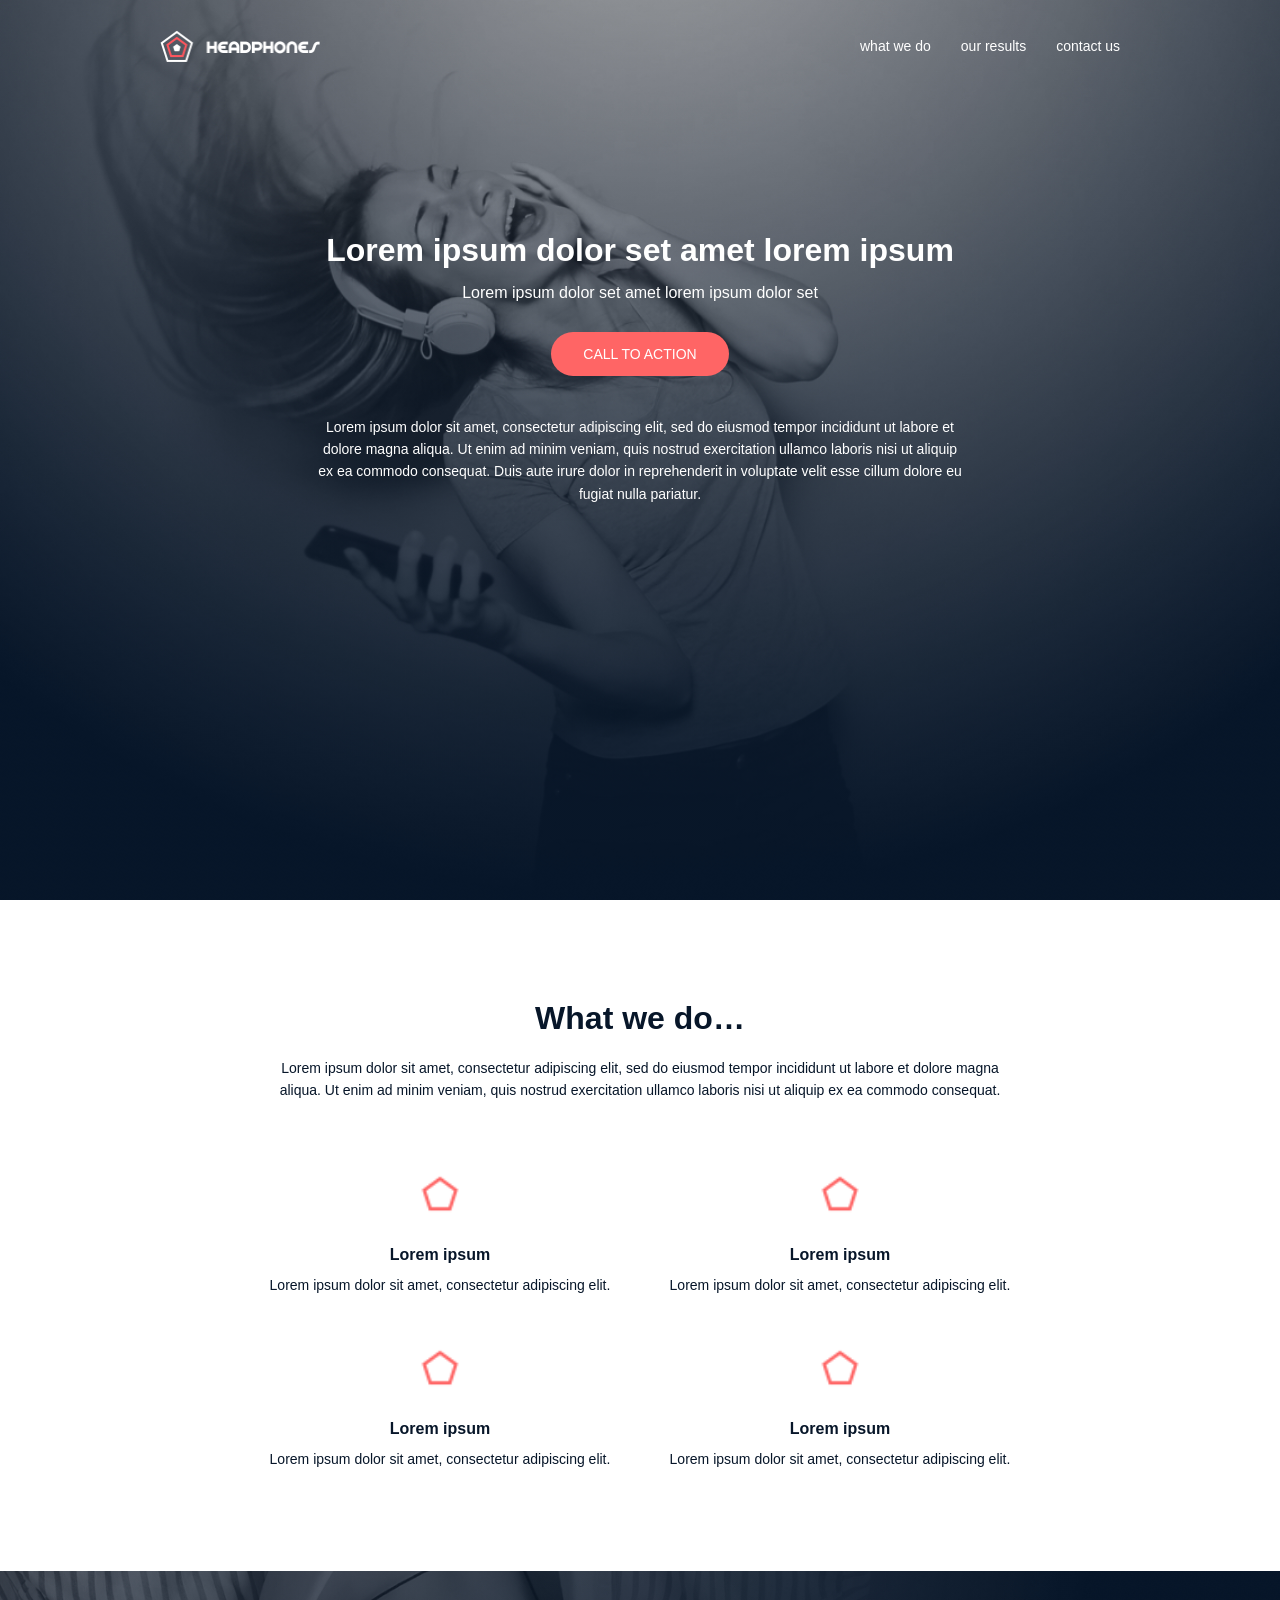
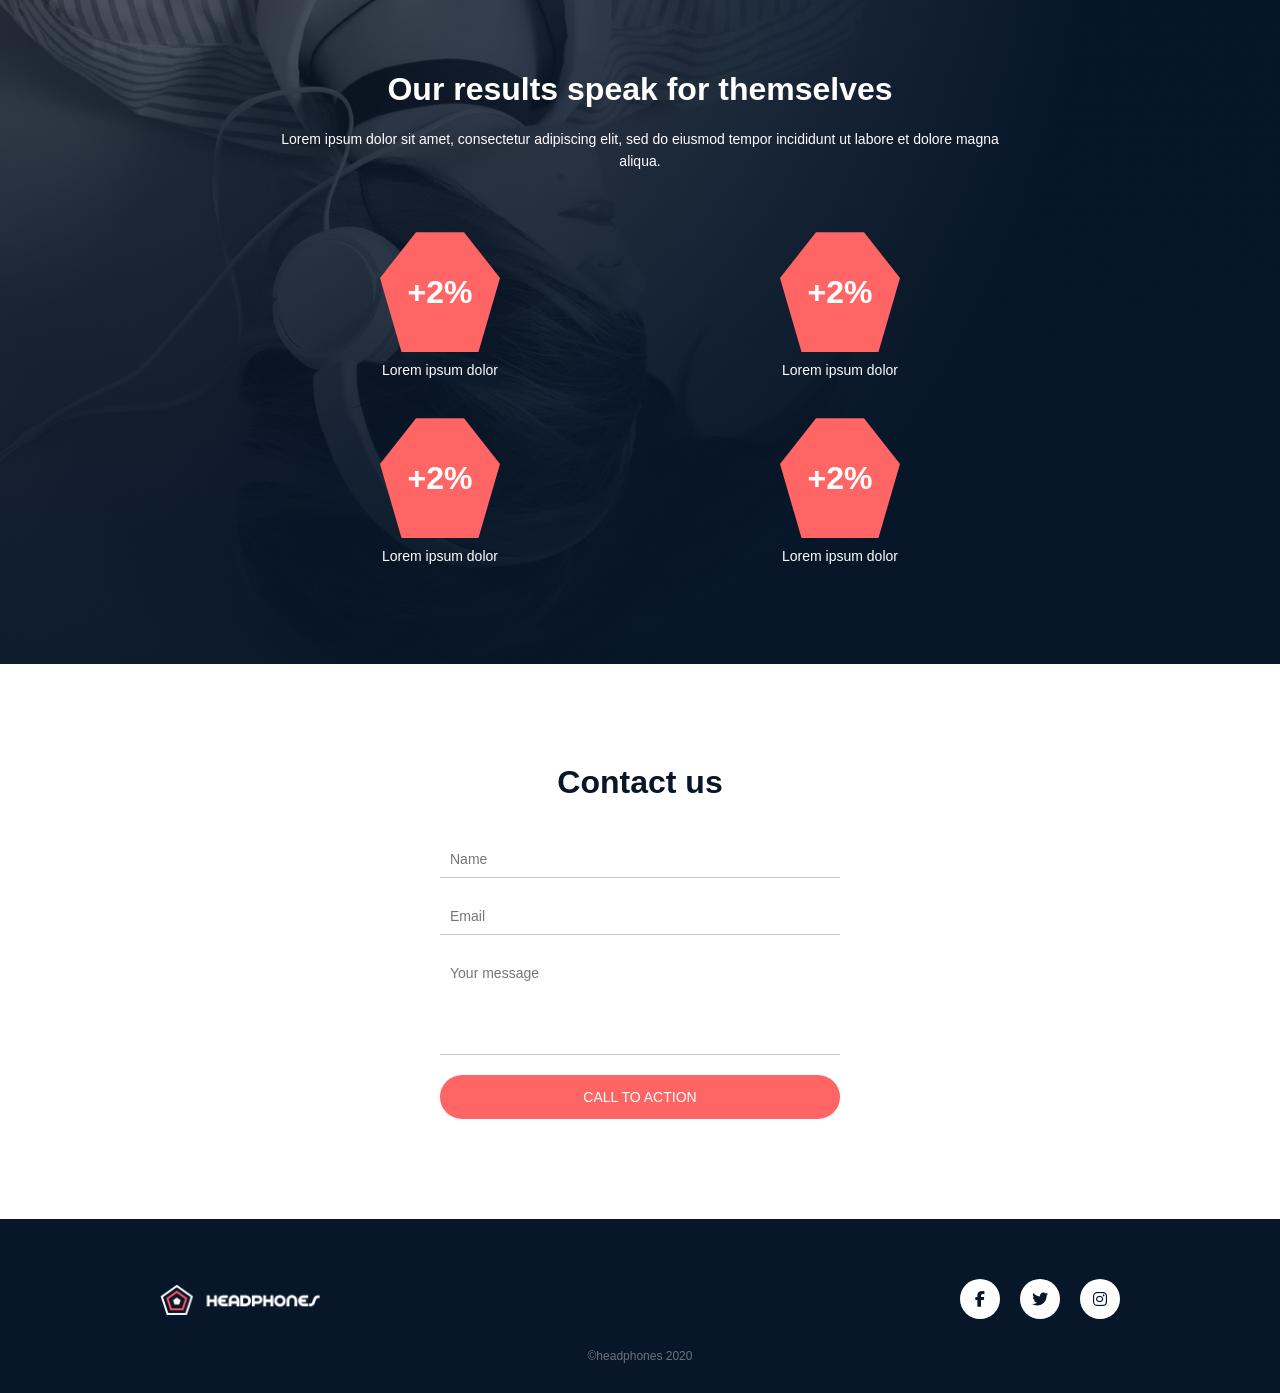
<file: headphones/7-index.html>
<!DOCTYPE html>
<html lang="en">
<head>
  <meta charset="UTF-8" />
  <meta name="viewport" content="width=device-width, initial-scale=1.0" />
  <title>Headphones</title>

  <!-- Font Awesome (for footer social icons) -->
  <link
    rel="stylesheet"
    href="https://cdnjs.cloudflare.com/ajax/libs/font-awesome/6.5.1/css/all.min.css"
  />

  <!-- Main CSS -->
  <link rel="stylesheet" href="7-styles.css" />
</head>
<body>

  <!-- ================= HEADER / HERO ================= -->
  <header class="hero">
    <div class="hero-overlay">
      <div class="container">

        <nav class="nav">
          <img
            src="images/logo_headphones.png"
            alt="Headphones logo"
            class="logo"
          />

          <ul class="nav-links">
            <li><a href="#what-we-do">what we do</a></li>
            <li><a href="#results">our results</a></li>
            <li><a href="#contact">contact us</a></li>
          </ul>
        </nav>

        <div class="hero-content">
          <h1>Lorem ipsum dolor set amet lorem ipsum</h1>

          <p class="hero-subtitle">
            Lorem ipsum dolor set amet lorem ipsum dolor set
          </p>

          <button class="btn-primary">CALL TO ACTION</button>

          <p class="hero-text">
            Lorem ipsum dolor sit amet, consectetur adipiscing elit, sed do
            eiusmod tempor incididunt ut labore et dolore magna aliqua. Ut enim
            ad minim veniam, quis nostrud exercitation ullamco laboris nisi ut
            aliquip ex ea commodo consequat. Duis aute irure dolor in
            reprehenderit in voluptate velit esse cillum dolore eu fugiat nulla
            pariatur.
          </p>
        </div>

      </div>
    </div>
  </header>

  <!-- ================= WHAT WE DO ================= -->
  <section id="what-we-do" class="what-we-do">
    <div class="container small">
      <h2>What we do…</h2>

      <p class="section-text">
        Lorem ipsum dolor sit amet, consectetur adipiscing elit, sed do eiusmod
        tempor incididunt ut labore et dolore magna aliqua. Ut enim ad minim
        veniam, quis nostrud exercitation ullamco laboris nisi ut aliquip ex ea
        commodo consequat.
      </p>

      <div class="features">
        <div class="feature">
          <img src="images/favicon.png" alt="Feature icon">
          <h3>Lorem ipsum</h3>
          <p>Lorem ipsum dolor sit amet, consectetur adipiscing elit.</p>
        </div>

        <div class="feature">
          <img src="images/favicon.png" alt="Feature icon">
          <h3>Lorem ipsum</h3>
          <p>Lorem ipsum dolor sit amet, consectetur adipiscing elit.</p>
        </div>

        <div class="feature">
          <img src="images/favicon.png" alt="Feature icon">
          <h3>Lorem ipsum</h3>
          <p>Lorem ipsum dolor sit amet, consectetur adipiscing elit.</p>
        </div>

        <div class="feature">
          <img src="images/favicon.png" alt="Feature icon">
          <h3>Lorem ipsum</h3>
          <p>Lorem ipsum dolor sit amet, consectetur adipiscing elit.</p>
        </div>
      </div>
    </div>
  </section>

  <!-- ================= RESULTS ================= -->
  <section id="results" class="results">
    <div class="results-overlay">
      <div class="container small">

        <h2>Our results speak for themselves</h2>

        <p class="section-text light">
          Lorem ipsum dolor sit amet, consectetur adipiscing elit, sed do
          eiusmod tempor incididunt ut labore et dolore magna aliqua.
        </p>

        <div class="stats">
          <div class="stat">
            <div class="pentagon">
              <span>+2%</span>
            </div>
            <p>Lorem ipsum dolor</p>
          </div>

          <div class="stat">
            <div class="pentagon">
              <span>+2%</span>
            </div>
            <p>Lorem ipsum dolor</p>
          </div>

          <div class="stat">
            <div class="pentagon">
              <span>+2%</span>
            </div>
            <p>Lorem ipsum dolor</p>
          </div>

          <div class="stat">
            <div class="pentagon">
              <span>+2%</span>
            </div>
            <p>Lorem ipsum dolor</p>
          </div>
        </div>

      </div>
    </div>
  </section>

  <!-- ================= CONTACT ================= -->
  <section id="contact" class="contact">
    <div class="container small">
      <h2>Contact us</h2>

      <form class="contact-form">
        <input type="text" placeholder="Name" required />
        <input type="email" placeholder="Email" required />
        <textarea placeholder="Your message" required></textarea>

        <button type="submit" class="btn-primary">CALL TO ACTION</button>
      </form>
    </div>
  </section>

  <!-- ================= FOOTER ================= -->
  <footer class="footer">
    <div class="container footer-inner">

      <img
        src="images/logo_headphones.png"
        alt="Headphones logo"
        class="footer-logo"
      />

      <div class="footer-socials">
        <a href="#"><i class="fab fa-facebook-f"></i></a>
        <a href="#"><i class="fab fa-twitter"></i></a>
        <a href="#"><i class="fab fa-instagram"></i></a>
      </div>

    </div>

    <p class="footer-copy">©headphones 2020</p>
  </footer>

</body>
</html>
</file>
<file: css_basic/base.css>
/* Importing webfonts */
/* (If you're learning CSS, you should disregard that) */

@import url(https://fonts.googleapis.com/css?family=Yeseva+One);
@import url(https://fonts.googleapis.com/css?family=Josefin+Sans:400,700,700italic,400italic);


/* CSS reset rules */

html, body {
	height: 100%;
	min-height: 100%;
}
html, body, div, span, applet, object, iframe,
h1, h2, h3, h4, h5, h6, p, blockquote, pre,
a, abbr, acronym, address, big, cite, code,
del, dfn, img, ins, kbd, q, s, samp,
small, strike, sub, sup, tt, var,
b, u, i, center,
dl, dt, dd,
fieldset, form, label, legend,
table, caption, tbody, tfoot, thead, tr, th, td,
article, aside, canvas, details, embed, 
figure, figcaption, footer, header, hgroup, 
menu, nav, output, ruby, section, summary,
time, mark, audio, video {
	margin: 0;
	padding: 0;
	border: 0;
	font-size: 100%;
	font: inherit;
	vertical-align: baseline;
}
/* HTML5 display-role reset for older browsers */
article, aside, details, figcaption, figure, 
footer, header, hgroup, menu, nav, section {
	display: block;
}
body {
	line-height: 1;
}
blockquote, q {
	quotes: none;
}
blockquote:before, blockquote:after,
q:before, q:after {
	content: '';
	content: none;
}
table {
	border-collapse: collapse;
	border-spacing: 0;
}


/* Fonts and colors */

body {
	font-family: 'Josefin Sans', serif;
	color: rgba(0, 0, 0, 0.8);
}
h1, h2, h3, h4, h5, h6, header {
	font-family: 'Yeseva One', sans-serif;
}
article {
}
header {
	border-bottom: 1px solid rgb(221,221,221);
	transition: border-bottom-color 1s ease;
}
header a {
	color: rgba(0, 0, 0, 0.8);
}
aside {
	background: #FAFAFA;
}
aside p {
	border: 1px solid #bbb;
	background: #ddd;
	color: black;
}
footer a {
	color: rgba(0, 0, 0, 0.8);
}
a {
	color: #F80002;
}


/* Positioning and margins */

@media (min-width: 1100px) {
	body {
		width: 1100px;
		margin: 0 auto;
	}
}

article {
	padding: 50px 15px;
}
article > *:first-child {
	margin-top: 0;
}
aside {
	padding: 50px 15px;
}
header .right {
	float: right;
	margin: 0 10px 15px;
}


/* Header */
header {
	padding: 20px 0;
	height: 80px;
}
header ul {
	list-style: none;
	margin: 0;
	padding: 0;
}
header li {
	display: inline;
	vertical-align:middle;
}
header li:first-child {
	margin: 0;
}
header li a {
	margin: 0 10px;
}
header li.logo {
	font-size: 36px;
}
header a {
	text-decoration: none;
}


/* Aside */

aside p {
	border-radius: 10px;
	padding: 20px 20px;
}


/* Footer */

footer {
	padding: 5px 15px;
	height: 80px;
}


/* Text styles and margins */

p {
	margin-bottom: 15px;
}
h1 {
	font-size: 36px;
	margin: 40px 0 20px;
}
h2 {
	font-size: 32px;
	margin: 30px 0 15px;
}
h3 {
	font-size: 28px;
	margin: 25px 0 10px;
}
h4 {
	font-size: 20px;
	font-weight: bold;
	margin: 20px 0 10px;
}
h5 {
	font-size: 18px;
	font-weight: bold;
	margin: 15px 0 10px;
}
h6 {
	font-weight: bold;
	margin: 5px 0;
}

@media (max-width: 800px) {
  body.works_on_smartphone {
  	display: block;
  }
  body.works_on_smartphone main {
  	display: block;
  }
  header .right {
  	float: none;
  }
}
</file>
<file: css_basic/styles.css>
/* Existing required layout styles remain unchanged */
body {
    display: flex;
    flex-direction: column;
    height: 100vh;
    margin: 0;
}

main {
    display: flex;
    flex-direction: row;
    flex: auto;
    width: 100%;
}

article {
    flex: 2;
    overflow-y: auto;
    padding: 20px;
    box-sizing: border-box;
    background: #fafafa;
    color: #222;
    font-family: Arial, sans-serif;
}

aside {
    flex: 1;
    overflow-y: auto;
    padding: 20px;
    box-sizing: border-box;
    background: #ffffff;
    border-left: 3px solid #eee;
}

/* Section borders */
header, footer, article, aside {
    border: 1px solid #ddd;
    padding: 10px;
    box-sizing: border-box;
}

/* Make default table nicer */
table {
    width: 100%;
    border-collapse: collapse;
    background: white;
}

table th, table td {
    border: 1px solid #ccc;
    padding: 8px;
    text-align: left;
}

table th {
    background: #f0f0f0;
    font-weight: bold;
}

/* Prevent images from stretching */
img {
    max-width: 100%;
    height: auto;
}

/* Style the logo (base.css adds sizing — we add color) */
.logo {
    color: #e63946;    /* deep red star */
    font-weight: bold;
}

/* Style navigation links */
header ul {
    list-style: none;
    padding: 0;
    display: flex;
    gap: 20px;
}

header ul li a {
    text-decoration: none;
    color: #222;
    font-weight: bold;
}

header ul li a:hover {
    color: #e63946;
}

/* Footer style */
footer {
    text-align: center;
    background: #f7f7f7;
    font-family: Arial, sans-serif;
    padding: 12px;
}
</file>
<file: headphones/0-styles.css>
/* =========================
   RESET
========================= */
*,
*::before,
*::after {
  margin: 0;
  padding: 0;
  box-sizing: border-box;
}

/* =========================
   VARIABLES
========================= */
:root {
  --primary: #ff6565;
  --dark: #071629;
  --light: #ffffff;
  --gray: #f5f5f5;
  --max-width: 1100px;
  --font: Arial, Helvetica, sans-serif;
}

/* =========================
   GLOBAL
========================= */
body {
  font-family: var(--font);
  color: var(--dark);
}

a {
  text-decoration: none;
  color: var(--light);
}

ul {
  list-style: none;
}

.container {
  max-width: var(--max-width);
  margin: 0 auto;
  padding: 0 20px;
}

.container.small {
  max-width: 800px;
}

/* =========================
   HERO
========================= */
.hero {
  height: 100vh;
  background: url("images/headphones_hero_1.jpg") center/cover no-repeat;
}

.hero-overlay {
  height: 100%;
  background: linear-gradient(
    rgba(7, 22, 41, 0.15),
    rgba(7, 22, 41, 0.55)
  );
}

/* =========================
   NAVIGATION
========================= */
.nav {
  display: flex;
  justify-content: space-between;
  align-items: center;
  padding: 30px 0;
}

.logo {
  width: 160px;
}

.nav-links {
  display: flex;
  gap: 30px;
}

.nav-links a {
  font-size: 14px;
  transition: color 0.3s ease;
}

.nav-links a:hover {
  color: var(--primary);
}

/* =========================
   HERO CONTENT
========================= */
.hero-content {
  text-align: center;
  color: var(--light);
  margin-top: 140px;
}

.hero-content h1 {
  font-size: 32px;
  font-weight: bold;
}

.hero-subtitle {
  margin: 15px 0 30px;
  font-size: 16px;
}

.btn-primary {
  background: var(--primary);
  border: none;
  color: var(--light);
  padding: 14px 32px;
  border-radius: 25px;
  font-size: 14px;
  cursor: pointer;
}

.hero-text {
  max-width: 650px;
  margin: 40px auto 0;
  font-size: 14px;
  line-height: 1.6;
}

/* =========================
   WHAT WE DO
========================= */
.what-we-do {
  padding: 100px 0;
  text-align: center;
}

.what-we-do h2 {
  font-size: 32px;
}

.section-text {
  margin: 20px auto 60px;
  font-size: 14px;
  line-height: 1.6;
}

.section-text.light {
  color: var(--light);
}

.features {
  display: flex;
  justify-content: space-between;
  gap: 40px;
}

.feature {
  text-align: center;
}

.feature img {
  height: 60px;
  margin-bottom: 20px;
}

.feature h3 {
  margin-bottom: 10px;
  font-size: 16px;
}

.feature p {
  font-size: 14px;
}

/* =========================
   RESULTS (FIXED)
========================= */
.results {
  background: url("images/headphones_hero_2.jpg") center/cover no-repeat;
}

.results-overlay {
  background: linear-gradient(
    rgba(7, 22, 41, 0.20),
    rgba(7, 22, 41, 0.60)
  );
  padding: 100px 0;
  color: var(--light);
  text-align: center;
}

.results h2 {
  font-size: 32px;
}

.stats {
  display: flex;
  justify-content: space-between;
  margin-top: 60px;
}

.stat {
  position: relative;
  text-align: center;
}

.stat img {
  width: 120px;
}

.stat span {
  position: absolute;
  top: 32px;
  left: 0;
  right: 0;
  font-size: 32px;
  font-weight: bold;
}

.stat p {
  margin-top: 10px;
  font-size: 14px;
}

/* =========================
   CONTACT
========================= */
.contact {
  padding: 100px 0;
  text-align: center;
}

.contact h2 {
  font-size: 32px;
}

.contact-form {
  max-width: 400px;
  margin: 40px auto 0;
  display: flex;
  flex-direction: column;
  gap: 20px;
}

.contact-form input,
.contact-form textarea {
  font-family: var(--font);
  font-size: 14px;
  padding: 10px;
  border: none;
  border-bottom: 1px solid #ccc;
  outline: none;
}

.contact-form textarea {
  resize: none;
  height: 100px;
}

/* =========================
   FOOTER
========================= */
.footer {
  background: var(--dark);
  padding: 60px 0 30px;
  color: var(--light);
}

.footer-inner {
  display: flex;
  justify-content: space-between;
  align-items: center;
}

.footer-logo {
  width: 160px;
}

.footer-socials {
  display: flex;
  gap: 20px;
}

.footer-socials a {
  width: 40px;
  height: 40px;
  background: var(--light);
  color: var(--dark);
  border-radius: 50%;
  display: flex;
  align-items: center;
  justify-content: center;
  font-size: 16px;
  transition: opacity 0.3s ease;
}

.footer-socials a:hover {
  opacity: 0.8;
}

.footer-copy {
  text-align: center;
  margin-top: 30px;
  font-size: 12px;
  opacity: 0.4;
}
</file>
<file: headphones/1-styles.css>
/* =========================
   RESET
========================= */
*,
*::before,
*::after {
  margin: 0;
  padding: 0;
  box-sizing: border-box;
}

/* =========================
   VARIABLES
========================= */
:root {
  --primary: #ff6565;
  --dark: #071629;
  --light: #ffffff;
  --gray: #f5f5f5;
  --max-width: 1000px;
  --font: "Source Sans Pro", Arial, sans-serif;
}

/* =========================
   GLOBAL
========================= */
body {
  font-family: var(--font);
  color: var(--dark);
}

a {
  text-decoration: none;
  color: var(--light);
}

ul {
  list-style: none;
}

.container {
  max-width: var(--max-width);
  margin: 0 auto;
  padding: 0 20px;
}

.container.small {
  max-width: 800px;
}

/* =========================
   HERO
========================= */
.hero {
  height: 100vh;
  background: url("images/headphones_hero_1.jpg") center/cover no-repeat;
}

.hero-overlay {
  height: 100%;
  background: linear-gradient(
    rgba(7, 22, 41, 0.15),
    rgba(7, 22, 41, 0.55)
  );
}

/* =========================
   NAVIGATION
========================= */
.nav {
  display: flex;
  justify-content: space-between;
  align-items: center;
  padding: 30px 0;
}

.logo {
  width: 160px;
}

.nav-links {
  display: flex;
  gap: 30px;
}

.nav-links a {
  font-size: 14px;
  transition: color 0.3s ease;
}

.nav-links a:hover,
.nav-links a:active {
  color: var(--primary);
}

/* =========================
   HERO CONTENT
========================= */
.hero-content {
  text-align: center;
  color: var(--light);
  margin-top: 140px;
}

.hero-content h1 {
  font-size: 32px;
  font-weight: bold;
}

.hero-subtitle {
  margin: 15px 0 30px;
  font-size: 16px;
}

.btn-primary {
  background: var(--primary);
  border: none;
  color: var(--light);
  padding: 14px 32px;
  border-radius: 25px;
  font-size: 14px;
  cursor: pointer;
  transition: opacity 0.3s ease;
}

.btn-primary:hover,
.btn-primary:active {
  opacity: 0.9;
}

.hero-text {
  max-width: 650px;
  margin: 40px auto 0;
  font-size: 14px;
  line-height: 1.6;
}

/* =========================
   WHAT WE DO
========================= */
.what-we-do {
  padding: 100px 0;
  text-align: center;
}

.what-we-do h2 {
  font-size: 32px;
  font-weight: bold;
}

.section-text {
  margin: 20px auto 60px;
  font-size: 14px;
  line-height: 1.6;
}

.features {
  display: grid;
  grid-template-columns: repeat(2, 1fr);
  gap: 40px;
}

.feature {
  text-align: center;
}

.feature img {
  height: 60px;
  margin-bottom: 20px;
}

.feature h3 {
  margin-bottom: 10px;
  font-size: 16px;
  font-weight: bold;
}

.feature p {
  font-size: 14px;
  line-height: 1.6;
}

/* =========================
   RESPONSIVE - MOBILE
========================= */
@media (max-width: 480px) {
  .nav-links {
    display: none;
  }

  .hero-content {
    margin-top: 80px;
  }

  .hero-content h1 {
    font-size: 24px;
  }

  .hero-subtitle {
    font-size: 14px;
  }

  .hero-text {
    font-size: 12px;
  }

  .what-we-do h2 {
    font-size: 24px;
  }

  .features {
    grid-template-columns: 1fr;
    gap: 20px;
  }
}
</file>
<file: headphones/2-styles.css>
/* =========================
   RESET
========================= */
*,
*::before,
*::after {
  margin: 0;
  padding: 0;
  box-sizing: border-box;
}

/* =========================
   VARIABLES
========================= */
:root {
  --primary: #ff6565;
  --dark: #071629;
  --light: #ffffff;
  --gray: #f5f5f5;
  --max-width: 1000px;
  --font: "Source Sans Pro", Arial, sans-serif;
}

/* =========================
   GLOBAL
========================= */
body {
  font-family: var(--font);
  color: var(--dark);
}

a {
  text-decoration: none;
  color: var(--light);
}

ul {
  list-style: none;
}

.container {
  max-width: var(--max-width);
  margin: 0 auto;
  padding: 0 20px;
}

.container.small {
  max-width: 800px;
}

/* =========================
   HERO
========================= */
.hero {
  height: 100vh;
  background: url("images/headphones_hero_1.jpg") center/cover no-repeat;
}

.hero-overlay {
  height: 100%;
  background: linear-gradient(
    rgba(7, 22, 41, 0.15),
    rgba(7, 22, 41, 0.55)
  );
}

/* =========================
   NAVIGATION
========================= */
.nav {
  display: flex;
  justify-content: space-between;
  align-items: center;
  padding: 30px 0;
}

.logo {
  width: 160px;
}

.nav-links {
  display: flex;
  gap: 30px;
}

.nav-links a {
  font-size: 14px;
  transition: color 0.3s ease;
}

.nav-links a:hover,
.nav-links a:active {
  color: var(--primary);
}

/* =========================
   HERO CONTENT
========================= */
.hero-content {
  text-align: center;
  color: var(--light);
  margin-top: 140px;
}

.hero-content h1 {
  font-size: 32px;
  font-weight: bold;
}

.hero-subtitle {
  margin: 15px 0 30px;
  font-size: 16px;
}

.btn-primary {
  background: var(--primary);
  border: none;
  color: var(--light);
  padding: 14px 32px;
  border-radius: 25px;
  font-size: 14px;
  cursor: pointer;
  transition: opacity 0.3s ease;
}

.btn-primary:hover,
.btn-primary:active {
  opacity: 0.9;
}

.hero-text {
  max-width: 650px;
  margin: 40px auto 0;
  font-size: 14px;
  line-height: 1.6;
}

/* =========================
   WHAT WE DO
========================= */
.what-we-do {
  padding: 100px 0;
  text-align: center;
}

.what-we-do h2 {
  font-size: 32px;
  font-weight: bold;
}

.section-text {
  margin: 20px auto 60px;
  font-size: 14px;
  line-height: 1.6;
}

.section-text.light {
  color: var(--light);
}

.features {
  display: grid;
  grid-template-columns: repeat(2, 1fr);
  gap: 40px;
}

.feature {
  text-align: center;
}

.feature img {
  height: 60px;
  margin-bottom: 20px;
}

.feature h3 {
  margin-bottom: 10px;
  font-size: 16px;
  font-weight: bold;
}

.feature p {
  font-size: 14px;
  line-height: 1.6;
}

/* =========================
   RESULTS
========================= */
.results {
  background: url("images/headphones_hero_2.jpg") center/cover no-repeat;
}

.results-overlay {
  background: linear-gradient(
    rgba(7, 22, 41, 0.20),
    rgba(7, 22, 41, 0.60)
  );
  padding: 100px 0;
  color: var(--light);
  text-align: center;
}

.results h2 {
  font-size: 32px;
  font-weight: bold;
}

.stats {
  display: grid;
  grid-template-columns: repeat(2, 1fr);
  gap: 40px;
  margin-top: 60px;
}

.stat {
  position: relative;
  text-align: center;
}

.stat img {
  width: 120px;
}

.stat span {
  position: absolute;
  top: 32px;
  left: 0;
  right: 0;
  font-size: 32px;
  font-weight: bold;
}

.stat p {
  margin-top: 10px;
  font-size: 14px;
}

/* =========================
   RESPONSIVE - MOBILE
========================= */
@media (max-width: 480px) {
  .nav-links {
    display: none;
  }

  .hero-content {
    margin-top: 80px;
  }

  .hero-content h1 {
    font-size: 24px;
  }

  .hero-subtitle {
    font-size: 14px;
  }

  .hero-text {
    font-size: 12px;
  }

  .what-we-do h2,
  .results h2 {
    font-size: 24px;
  }

  .features,
  .stats {
    grid-template-columns: 1fr;
    gap: 20px;
  }
}
</file>
<file: headphones/3-styles.css>
/* =========================
   RESET
========================= */
*,
*::before,
*::after {
  margin: 0;
  padding: 0;
  box-sizing: border-box;
}

/* =========================
   VARIABLES
========================= */
:root {
  --primary: #ff6565;
  --dark: #071629;
  --light: #ffffff;
  --gray: #f5f5f5;
  --max-width: 1000px;
  --font: "Source Sans Pro", Arial, sans-serif;
}

/* =========================
   GLOBAL
========================= */
body {
  font-family: var(--font);
  color: var(--dark);
}

a {
  text-decoration: none;
  color: var(--light);
}

ul {
  list-style: none;
}

.container {
  max-width: var(--max-width);
  margin: 0 auto;
  padding: 0 20px;
}

.container.small {
  max-width: 800px;
}

/* =========================
   HERO
========================= */
.hero {
  height: 100vh;
  background: url("images/headphones_hero_1.jpg") center/cover no-repeat;
}

.hero-overlay {
  height: 100%;
  background: linear-gradient(
    rgba(7, 22, 41, 0.15),
    rgba(7, 22, 41, 0.55)
  );
}

/* =========================
   NAVIGATION
========================= */
.nav {
  display: flex;
  justify-content: space-between;
  align-items: center;
  padding: 30px 0;
}

.logo {
  width: 160px;
}

.nav-links {
  display: flex;
  gap: 30px;
}

.nav-links a {
  font-size: 14px;
  transition: color 0.3s ease;
}

.nav-links a:hover,
.nav-links a:active {
  color: var(--primary);
}

/* =========================
   HERO CONTENT
========================= */
.hero-content {
  text-align: center;
  color: var(--light);
  margin-top: 140px;
}

.hero-content h1 {
  font-size: 32px;
  font-weight: bold;
}

.hero-subtitle {
  margin: 15px 0 30px;
  font-size: 16px;
}

.btn-primary {
  background: var(--primary);
  border: none;
  color: var(--light);
  padding: 14px 32px;
  border-radius: 25px;
  font-size: 14px;
  cursor: pointer;
  transition: opacity 0.3s ease;
}

.btn-primary:hover,
.btn-primary:active {
  opacity: 0.9;
}

.hero-text {
  max-width: 650px;
  margin: 40px auto 0;
  font-size: 14px;
  line-height: 1.6;
}

/* =========================
   WHAT WE DO
========================= */
.what-we-do {
  padding: 100px 0;
  text-align: center;
}

.what-we-do h2 {
  font-size: 32px;
  font-weight: bold;
}

.section-text {
  margin: 20px auto 60px;
  font-size: 14px;
  line-height: 1.6;
}

.section-text.light {
  color: var(--light);
}

.features {
  display: grid;
  grid-template-columns: repeat(2, 1fr);
  gap: 40px;
}

.feature {
  text-align: center;
}

.feature img {
  height: 60px;
  margin-bottom: 20px;
}

.feature h3 {
  margin-bottom: 10px;
  font-size: 16px;
  font-weight: bold;
}

.feature p {
  font-size: 14px;
  line-height: 1.6;
}

/* =========================
   RESULTS
========================= */
.results {
  background: url("images/headphones_hero_2.jpg") center/cover no-repeat;
}

.results-overlay {
  background: linear-gradient(
    rgba(7, 22, 41, 0.20),
    rgba(7, 22, 41, 0.60)
  );
  padding: 100px 0;
  color: var(--light);
  text-align: center;
}

.results h2 {
  font-size: 32px;
  font-weight: bold;
}

.stats {
  display: grid;
  grid-template-columns: repeat(2, 1fr);
  gap: 40px;
  margin-top: 60px;
}

.stat {
  position: relative;
  text-align: center;
}

.stat img {
  width: 120px;
}

.stat span {
  position: absolute;
  top: 32px;
  left: 0;
  right: 0;
  font-size: 32px;
  font-weight: bold;
}

.stat p {
  margin-top: 10px;
  font-size: 14px;
}

/* =========================
   CONTACT
========================= */
.contact {
  padding: 100px 0;
  text-align: center;
}

.contact h2 {
  font-size: 32px;
  font-weight: bold;
}

.contact-form {
  max-width: 400px;
  margin: 40px auto 0;
  display: flex;
  flex-direction: column;
  gap: 20px;
}

.contact-form input,
.contact-form textarea {
  font-family: var(--font);
  font-size: 14px;
  padding: 10px;
  border: none;
  border-bottom: 1px solid #ccc;
  outline: none;
  transition: border-color 0.3s ease;
}

.contact-form input:focus,
.contact-form textarea:focus {
  border-bottom-color: var(--primary);
}

.contact-form textarea {
  resize: none;
  height: 100px;
}

/* =========================
   RESPONSIVE - MOBILE
========================= */
@media (max-width: 480px) {
  .nav-links {
    display: none;
  }

  .hero-content {
    margin-top: 80px;
  }

  .hero-content h1 {
    font-size: 24px;
  }

  .hero-subtitle {
    font-size: 14px;
  }

  .hero-text {
    font-size: 12px;
  }

  .what-we-do h2,
  .results h2,
  .contact h2 {
    font-size: 24px;
  }

  .features,
  .stats {
    grid-template-columns: 1fr;
    gap: 20px;
  }

  .contact-form {
    width: 100%;
    max-width: none;
  }
}
</file>
<file: headphones/4-styles.css>
/* =========================
   RESET
========================= */
*,
*::before,
*::after {
  margin: 0;
  padding: 0;
  box-sizing: border-box;
}

/* =========================
   VARIABLES
========================= */
:root {
  --primary: #ff6565;
  --dark: #071629;
  --light: #ffffff;
  --gray: #f5f5f5;
  --max-width: 1000px;
  --font: "Source Sans Pro", Arial, sans-serif;
}

/* =========================
   GLOBAL
========================= */
body {
  font-family: var(--font);
  color: var(--dark);
}

a {
  text-decoration: none;
  color: var(--light);
}

ul {
  list-style: none;
}

.container {
  max-width: var(--max-width);
  margin: 0 auto;
  padding: 0 20px;
}

.container.small {
  max-width: 800px;
}

/* =========================
   HERO
========================= */
.hero {
  height: 100vh;
  background: url("images/headphones_hero_1.jpg") center/cover no-repeat;
}

.hero-overlay {
  height: 100%;
  background: linear-gradient(
    rgba(7, 22, 41, 0.15),
    rgba(7, 22, 41, 0.55)
  );
}

/* =========================
   NAVIGATION
========================= */
.nav {
  display: flex;
  justify-content: space-between;
  align-items: center;
  padding: 30px 0;
}

.logo {
  width: 160px;
}

.nav-links {
  display: flex;
  gap: 30px;
}

.nav-links a {
  font-size: 14px;
  transition: color 0.3s ease;
}

.nav-links a:hover,
.nav-links a:active {
  color: var(--primary);
}

/* =========================
   HERO CONTENT
========================= */
.hero-content {
  text-align: center;
  color: var(--light);
  margin-top: 140px;
}

.hero-content h1 {
  font-size: 32px;
  font-weight: bold;
}

.hero-subtitle {
  margin: 15px 0 30px;
  font-size: 16px;
}

.btn-primary {
  background: var(--primary);
  border: none;
  color: var(--light);
  padding: 14px 32px;
  border-radius: 25px;
  font-size: 14px;
  cursor: pointer;
  transition: opacity 0.3s ease;
}

.btn-primary:hover,
.btn-primary:active {
  opacity: 0.9;
}

.hero-text {
  max-width: 650px;
  margin: 40px auto 0;
  font-size: 14px;
  line-height: 1.6;
}

/* =========================
   WHAT WE DO
========================= */
.what-we-do {
  padding: 100px 0;
  text-align: center;
}

.what-we-do h2 {
  font-size: 32px;
  font-weight: bold;
}

.section-text {
  margin: 20px auto 60px;
  font-size: 14px;
  line-height: 1.6;
}

.section-text.light {
  color: var(--light);
}

.features {
  display: grid;
  grid-template-columns: repeat(2, 1fr);
  gap: 40px;
}

.feature {
  text-align: center;
}

.feature img {
  height: 60px;
  margin-bottom: 20px;
}

.feature h3 {
  margin-bottom: 10px;
  font-size: 16px;
  font-weight: bold;
}

.feature p {
  font-size: 14px;
  line-height: 1.6;
}

/* =========================
   RESULTS
========================= */
.results {
  background: url("images/headphones_hero_2.jpg") center/cover no-repeat;
}

.results-overlay {
  background: linear-gradient(
    rgba(7, 22, 41, 0.20),
    rgba(7, 22, 41, 0.60)
  );
  padding: 100px 0;
  color: var(--light);
  text-align: center;
}

.results h2 {
  font-size: 32px;
  font-weight: bold;
}

.stats {
  display: grid;
  grid-template-columns: repeat(2, 1fr);
  gap: 40px;
  margin-top: 60px;
}

.stat {
  position: relative;
  text-align: center;
}

.stat img {
  width: 120px;
}

.stat span {
  position: absolute;
  top: 32px;
  left: 0;
  right: 0;
  font-size: 32px;
  font-weight: bold;
}

.stat p {
  margin-top: 10px;
  font-size: 14px;
}

/* =========================
   CONTACT
========================= */
.contact {
  padding: 100px 0;
  text-align: center;
}

.contact h2 {
  font-size: 32px;
  font-weight: bold;
}

.contact-form {
  max-width: 400px;
  margin: 40px auto 0;
  display: flex;
  flex-direction: column;
  gap: 20px;
}

.contact-form input,
.contact-form textarea {
  font-family: var(--font);
  font-size: 14px;
  padding: 10px;
  border: none;
  border-bottom: 1px solid #ccc;
  outline: none;
  transition: border-color 0.3s ease;
}

.contact-form input:focus,
.contact-form textarea:focus {
  border-bottom-color: var(--primary);
}

.contact-form textarea {
  resize: none;
  height: 100px;
}

/* =========================
   FOOTER
========================= */
.footer {
  background: var(--dark);
  padding: 60px 0 30px;
  color: var(--light);
}

.footer-inner {
  display: flex;
  justify-content: space-between;
  align-items: center;
}

.footer-logo {
  width: 160px;
}

.footer-socials {
  display: flex;
  gap: 20px;
}

.footer-socials a {
  width: 40px;
  height: 40px;
  background: var(--light);
  color: var(--dark);
  border-radius: 50%;
  display: flex;
  align-items: center;
  justify-content: center;
  font-size: 16px;
  transition: opacity 0.3s ease;
}

.footer-socials a:hover {
  opacity: 0.8;
}

.footer-copy {
  text-align: center;
  margin-top: 30px;
  font-size: 12px;
  opacity: 0.4;
}

/* =========================
   RESPONSIVE - MOBILE
========================= */
@media (max-width: 480px) {
  .nav-links {
    display: none;
  }

  .hero-content {
    margin-top: 80px;
  }

  .hero-content h1 {
    font-size: 24px;
  }

  .hero-subtitle {
    font-size: 14px;
  }

  .hero-text {
    font-size: 12px;
  }

  .what-we-do h2,
  .results h2,
  .contact h2 {
    font-size: 24px;
  }

  .features,
  .stats {
    grid-template-columns: 1fr;
    gap: 20px;
  }

  .contact-form {
    width: 100%;
    max-width: none;
  }

  .footer-inner {
    flex-direction: column;
    gap: 30px;
  }
}
</file>
<file: headphones/6-styles.css>
/* =========================
   RESET
========================= */
*,
*::before,
*::after {
  margin: 0;
  padding: 0;
  box-sizing: border-box;
}

/* =========================
   VARIABLES
========================= */
:root {
  --primary: #ff6565;
  --dark: #071629;
  --light: #ffffff;
  --gray: #f5f5f5;
  --max-width: 1000px;
  --font: "Source Sans Pro", Arial, sans-serif;
}

/* =========================
   GLOBAL
========================= */
body {
  font-family: var(--font);
  color: var(--dark);
}

a {
  text-decoration: none;
  color: var(--light);
}

ul {
  list-style: none;
}

.container {
  max-width: var(--max-width);
  margin: 0 auto;
  padding: 0 20px;
}

.container.small {
  max-width: 800px;
}

/* =========================
   HERO
========================= */
.hero {
  height: 100vh;
  background: url("images/headphones_hero_1.jpg") center/cover no-repeat;
}

.hero-overlay {
  height: 100%;
  background: linear-gradient(
    rgba(7, 22, 41, 0.15),
    rgba(7, 22, 41, 0.55)
  );
}

/* =========================
   NAVIGATION
========================= */
.nav {
  display: flex;
  justify-content: space-between;
  align-items: center;
  padding: 30px 0;
}

.logo {
  width: 160px;
}

.nav-links {
  display: flex;
  gap: 30px;
}

.nav-links a {
  font-size: 14px;
  transition: color 0.3s ease;
}

.nav-links a:hover,
.nav-links a:active {
  color: var(--primary);
}

/* =========================
   HERO CONTENT
========================= */
.hero-content {
  text-align: center;
  color: var(--light);
  margin-top: 140px;
}

.hero-content h1 {
  font-size: 32px;
  font-weight: bold;
}

.hero-subtitle {
  margin: 15px 0 30px;
  font-size: 16px;
}

.btn-primary {
  background: var(--primary);
  border: none;
  color: var(--light);
  padding: 14px 32px;
  border-radius: 25px;
  font-size: 14px;
  cursor: pointer;
  transition: opacity 0.3s ease;
}

.btn-primary:hover,
.btn-primary:active {
  opacity: 0.9;
}

.hero-text {
  max-width: 650px;
  margin: 40px auto 0;
  font-size: 14px;
  line-height: 1.6;
}

/* =========================
   WHAT WE DO
========================= */
.what-we-do {
  padding: 100px 0;
  text-align: center;
}

.what-we-do h2 {
  font-size: 32px;
  font-weight: bold;
}

.section-text {
  margin: 20px auto 60px;
  font-size: 14px;
  line-height: 1.6;
}

.section-text.light {
  color: var(--light);
}

.features {
  display: grid;
  grid-template-columns: repeat(2, 1fr);
  gap: 40px;
}

.feature {
  text-align: center;
}

.feature img {
  height: 60px;
  margin-bottom: 20px;
}

.feature h3 {
  margin-bottom: 10px;
  font-size: 16px;
  font-weight: bold;
}

.feature p {
  font-size: 14px;
  line-height: 1.6;
}

/* =========================
   RESULTS
========================= */
.results {
  background: url("images/headphones_hero_2.jpg") center/cover no-repeat;
}

.results-overlay {
  background: linear-gradient(
    rgba(7, 22, 41, 0.20),
    rgba(7, 22, 41, 0.60)
  );
  padding: 100px 0;
  color: var(--light);
  text-align: center;
}

.results h2 {
  font-size: 32px;
  font-weight: bold;
}

.stats {
  display: grid;
  grid-template-columns: repeat(2, 1fr);
  gap: 40px;
  margin-top: 60px;
}

.stat {
  text-align: center;
}

/* =========================
   PENTAGON SHAPE
========================= */
.pentagon {
  position: relative;
  width: 120px;
  height: 120px;
  margin: 0 auto 10px;
  clip-path: polygon(30% 0%, 70% 0%, 100% 38%, 82% 100%, 18% 100%, 0% 38%);
  background: var(--primary);
  display: flex;
  align-items: center;
  justify-content: center;
}

.pentagon span {
  font-size: 32px;
  font-weight: bold;
  color: var(--light);
}

.stat p {
  margin-top: 10px;
  font-size: 14px;
}

/* =========================
   CONTACT
========================= */
.contact {
  padding: 100px 0;
  text-align: center;
}

.contact h2 {
  font-size: 32px;
  font-weight: bold;
}

.contact-form {
  max-width: 400px;
  margin: 40px auto 0;
  display: flex;
  flex-direction: column;
  gap: 20px;
}

.contact-form input,
.contact-form textarea {
  font-family: var(--font);
  font-size: 14px;
  padding: 10px;
  border: none;
  border-bottom: 1px solid #ccc;
  outline: none;
  transition: border-color 0.3s ease;
}

.contact-form input:focus,
.contact-form textarea:focus {
  border-bottom-color: var(--primary);
}

.contact-form textarea {
  resize: none;
  height: 100px;
}

/* =========================
   FOOTER
========================= */
.footer {
  background: var(--dark);
  padding: 60px 0 30px;
  color: var(--light);
}

.footer-inner {
  display: flex;
  justify-content: space-between;
  align-items: center;
}

.footer-logo {
  width: 160px;
}

.footer-socials {
  display: flex;
  gap: 20px;
}

.footer-socials a {
  width: 40px;
  height: 40px;
  background: var(--light);
  color: var(--dark);
  border-radius: 50%;
  display: flex;
  align-items: center;
  justify-content: center;
  font-size: 16px;
  transition: opacity 0.3s ease;
}

.footer-socials a:hover {
  opacity: 0.8;
}

.footer-copy {
  text-align: center;
  margin-top: 30px;
  font-size: 12px;
  opacity: 0.4;
}

/* =========================
   RESPONSIVE - MOBILE
========================= */
@media (max-width: 480px) {
  .nav-links {
    display: none;
  }

  .hero-content {
    margin-top: 80px;
  }

  .hero-content h1 {
    font-size: 24px;
  }

  .hero-subtitle {
    font-size: 14px;
  }

  .hero-text {
    font-size: 12px;
  }

  .what-we-do h2,
  .results h2,
  .contact h2 {
    font-size: 24px;
  }

  .features,
  .stats {
    grid-template-columns: 1fr;
    gap: 20px;
  }

  .contact-form {
    width: 100%;
    max-width: none;
  }

  .footer-inner {
    flex-direction: column;
    gap: 30px;
  }
}
</file>
<file: headphones/7-styles.css>
/* =========================
   RESET
========================= */
*,
*::before,
*::after {
  margin: 0;
  padding: 0;
  box-sizing: border-box;
}

/* =========================
   VARIABLES
========================= */
:root {
  --primary: #ff6565;
  --dark: #071629;
  --light: #ffffff;
  --gray: #f5f5f5;
  --max-width: 1000px;
  --font: "Source Sans Pro", Arial, sans-serif;
}

/* =========================
   GLOBAL
========================= */
body {
  font-family: var(--font);
  color: var(--dark);
}

a {
  text-decoration: none;
  color: var(--light);
}

ul {
  list-style: none;
}

.container {
  max-width: var(--max-width);
  margin: 0 auto;
  padding: 0 20px;
}

.container.small {
  max-width: 800px;
}

/* =========================
   HERO
========================= */
.hero {
  height: 100vh;
  background: url("images/headphones_hero_1.jpg") center/cover no-repeat;
}

.hero-overlay {
  height: 100%;
  background: linear-gradient(
    rgba(7, 22, 41, 0.15),
    rgba(7, 22, 41, 0.55)
  );
}

/* =========================
   NAVIGATION
========================= */
.nav {
  display: flex;
  justify-content: space-between;
  align-items: center;
  padding: 30px 0;
}

.logo {
  width: 160px;
}

.nav-links {
  display: flex;
  gap: 30px;
}

.nav-links a {
  font-size: 14px;
  transition: color 0.3s ease;
}

.nav-links a:hover,
.nav-links a:active {
  color: var(--primary);
}

/* =========================
   HERO CONTENT
========================= */
.hero-content {
  text-align: center;
  color: var(--light);
  margin-top: 140px;
}

.hero-content h1 {
  font-size: 32px;
  font-weight: bold;
}

.hero-subtitle {
  margin: 15px 0 30px;
  font-size: 16px;
}

.btn-primary {
  background: var(--primary);
  border: none;
  color: var(--light);
  padding: 14px 32px;
  border-radius: 25px;
  font-size: 14px;
  cursor: pointer;
  transition: opacity 0.3s ease;
}

.btn-primary:hover,
.btn-primary:active {
  opacity: 0.9;
}

.hero-text {
  max-width: 650px;
  margin: 40px auto 0;
  font-size: 14px;
  line-height: 1.6;
}

/* =========================
   WHAT WE DO
========================= */
.what-we-do {
  padding: 100px 0;
  text-align: center;
}

.what-we-do h2 {
  font-size: 32px;
  font-weight: bold;
}

.section-text {
  margin: 20px auto 60px;
  font-size: 14px;
  line-height: 1.6;
}

.section-text.light {
  color: var(--light);
}

.features {
  display: grid;
  grid-template-columns: repeat(2, 1fr);
  gap: 40px;
}

.feature {
  text-align: center;
  transition: transform 0.3s ease;
}

.feature:hover {
  transform: scale(1.05);
}

.feature img {
  height: 60px;
  margin-bottom: 20px;
  transition: transform 0.3s ease;
}

.feature:hover img {
  transform: rotate(10deg) scale(1.1);
}

.feature h3 {
  margin-bottom: 10px;
  font-size: 16px;
  font-weight: bold;
}

.feature p {
  font-size: 14px;
  line-height: 1.6;
}

/* =========================
   RESULTS
========================= */
.results {
  background: url("images/headphones_hero_2.jpg") center/cover no-repeat;
}

.results-overlay {
  background: linear-gradient(
    rgba(7, 22, 41, 0.20),
    rgba(7, 22, 41, 0.60)
  );
  padding: 100px 0;
  color: var(--light);
  text-align: center;
}

.results h2 {
  font-size: 32px;
  font-weight: bold;
}

.stats {
  display: grid;
  grid-template-columns: repeat(2, 1fr);
  gap: 40px;
  margin-top: 60px;
}

.stat {
  text-align: center;
  transition: transform 0.3s ease;
}

.stat:hover {
  transform: translateY(-10px);
}

/* =========================
   PENTAGON SHAPE
========================= */
.pentagon {
  position: relative;
  width: 120px;
  height: 120px;
  margin: 0 auto 10px;
  clip-path: polygon(30% 0%, 70% 0%, 100% 38%, 82% 100%, 18% 100%, 0% 38%);
  background: var(--primary);
  display: flex;
  align-items: center;
  justify-content: center;
  transition: transform 0.3s ease, box-shadow 0.3s ease;
}

.stat:hover .pentagon {
  transform: scale(1.1) rotate(5deg);
}

.pentagon span {
  font-size: 32px;
  font-weight: bold;
  color: var(--light);
}

.stat p {
  margin-top: 10px;
  font-size: 14px;
}

/* =========================
   CONTACT
========================= */
.contact {
  padding: 100px 0;
  text-align: center;
}

.contact h2 {
  font-size: 32px;
  font-weight: bold;
}

.contact-form {
  max-width: 400px;
  margin: 40px auto 0;
  display: flex;
  flex-direction: column;
  gap: 20px;
}

.contact-form input,
.contact-form textarea {
  font-family: var(--font);
  font-size: 14px;
  padding: 10px;
  border: none;
  border-bottom: 1px solid #ccc;
  outline: none;
  transition: border-color 0.3s ease;
}

.contact-form input:focus,
.contact-form textarea:focus {
  border-bottom-color: var(--primary);
}

.contact-form textarea {
  resize: none;
  height: 100px;
}

/* =========================
   FOOTER
========================= */
.footer {
  background: var(--dark);
  padding: 60px 0 30px;
  color: var(--light);
}

.footer-inner {
  display: flex;
  justify-content: space-between;
  align-items: center;
}

.footer-logo {
  width: 160px;
}

.footer-socials {
  display: flex;
  gap: 20px;
}

.footer-socials a {
  width: 40px;
  height: 40px;
  background: var(--light);
  color: var(--dark);
  border-radius: 50%;
  display: flex;
  align-items: center;
  justify-content: center;
  font-size: 16px;
  transition: opacity 0.3s ease;
}

.footer-socials a:hover {
  opacity: 0.8;
}

.footer-copy {
  text-align: center;
  margin-top: 30px;
  font-size: 12px;
  opacity: 0.4;
}

/* =========================
   RESPONSIVE - MOBILE
========================= */
@media (max-width: 480px) {
  .nav-links {
    display: none;
  }

  .hero-content {
    margin-top: 80px;
  }

  .hero-content h1 {
    font-size: 24px;
  }

  .hero-subtitle {
    font-size: 14px;
  }

  .hero-text {
    font-size: 12px;
  }

  .what-we-do h2,
  .results h2,
  .contact h2 {
    font-size: 24px;
  }

  .features,
  .stats {
    grid-template-columns: 1fr;
    gap: 20px;
  }

  .contact-form {
    width: 100%;
    max-width: none;
  }

  .footer-inner {
    flex-direction: column;
    gap: 30px;
  }
}
</file>
